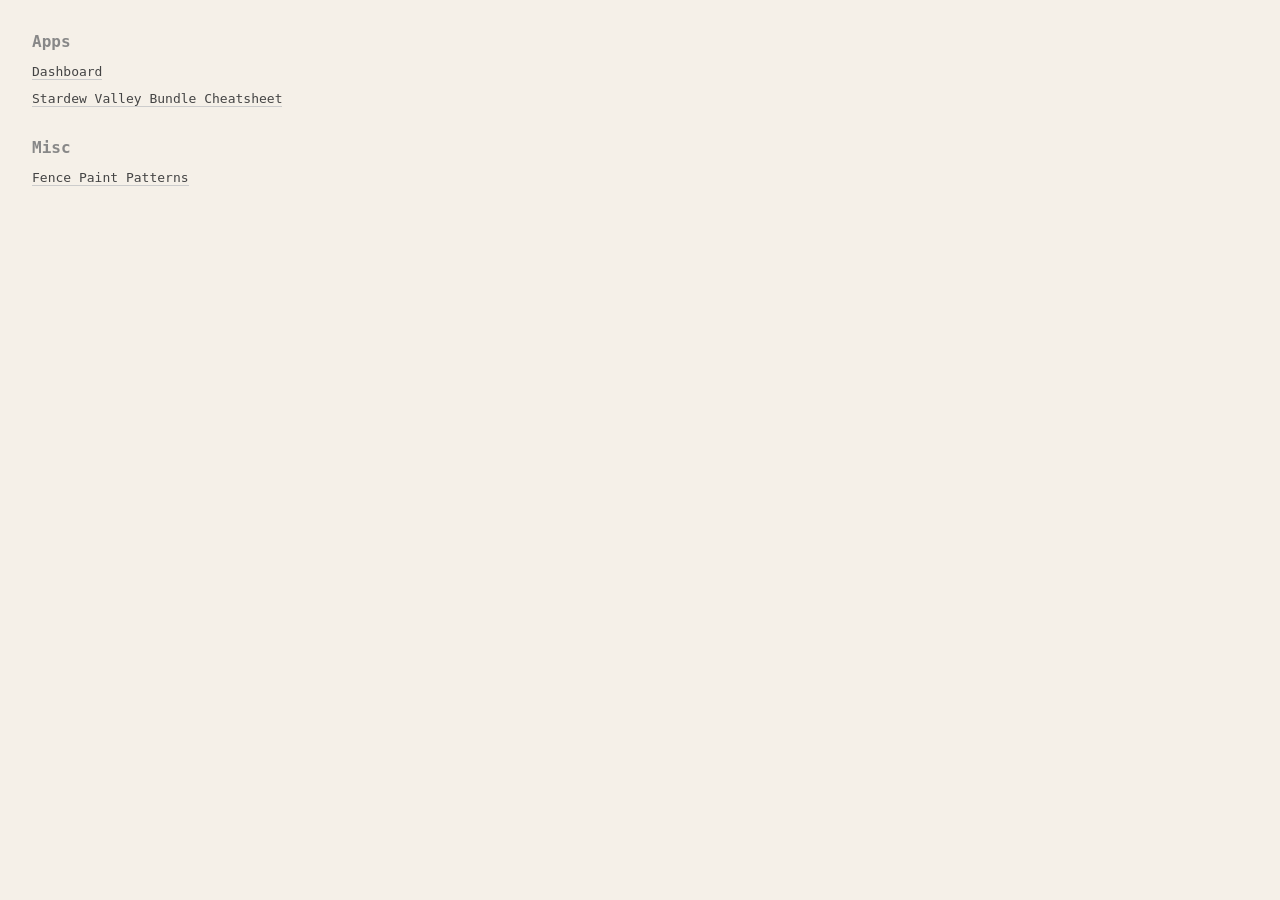
<file: index.html>
<!DOCTYPE html>
<html lang="en">
<head>
  <meta charset="UTF-8">
  <meta name="viewport" content="width=device-width, initial-scale=1">
  <title>dmitnin.github.io</title>
  <style>
    body {
      background: #f5f0e8;
      font-family: monospace;
      padding: 24px;
      color: #444;
    }
    h1 {
      margin-top: 32px;
      margin-bottom: 8px;
      font-size: 16px;
      color: #888;
    }
    h1:first-child {
      margin-top: 0;
    }
    ul {
      list-style: none;
      padding: 0;
    }
    li {
      margin-bottom: 12px;
    }
    a {
      color: #444;
      text-decoration: none;
      border-bottom: 1px solid #ccc;
    }
    a:hover {
      color: #000;
      border-bottom-color: #888;
    }
  </style>
</head>
<body>
  <h1>Apps</h1>
  <ul>
    <li><a href="dashboard/">Dashboard</a></li>
    <li><a href="stardew-valley/bundles.html">Stardew Valley Bundle Cheatsheet</a></li>
  </ul>

  <h1>Misc</h1>
  <ul>
    <li><a href="misc/fence.html">Fence Paint Patterns</a></li>
  </ul>
</body>
</html>
</file>
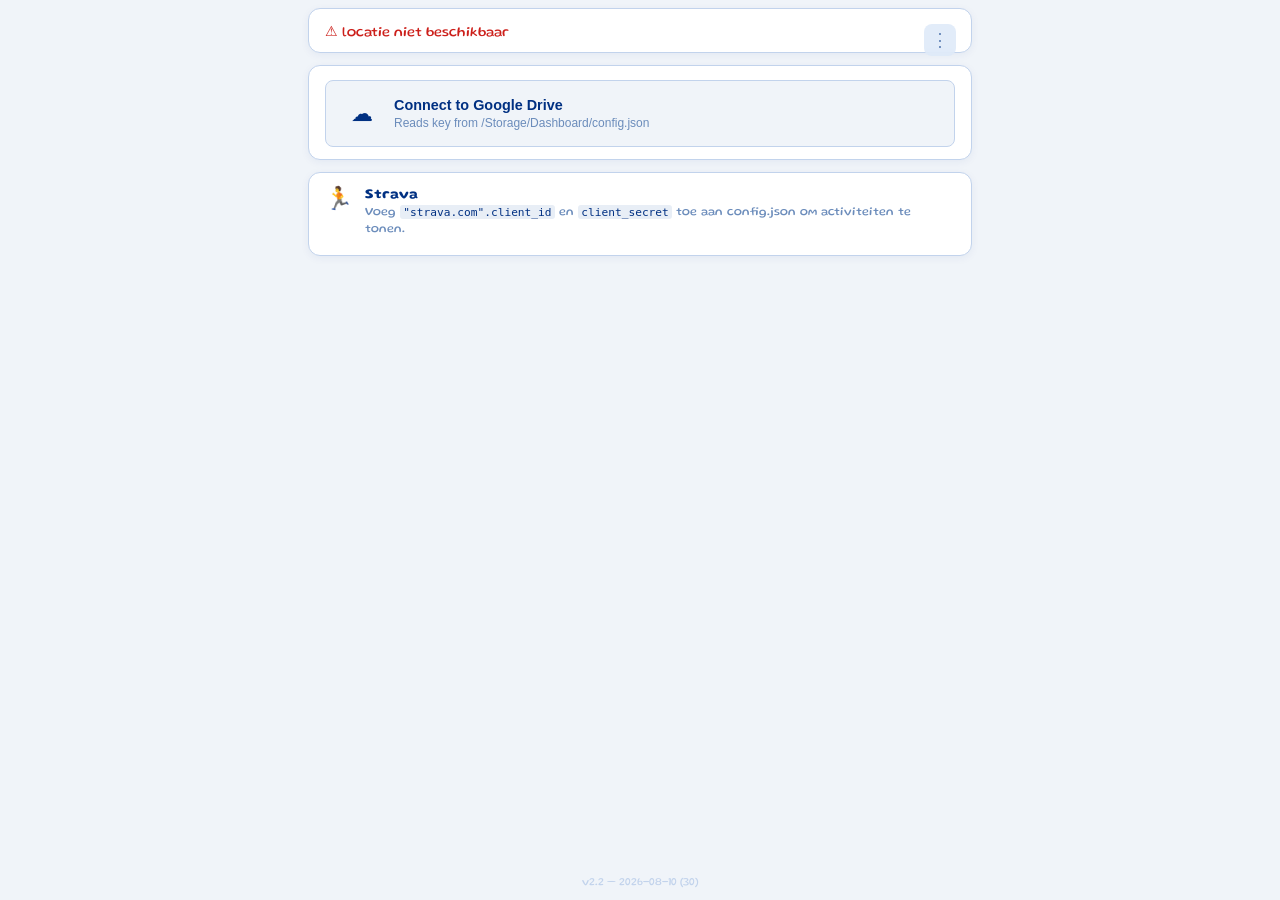
<file: dashboard/index.html>
<!DOCTYPE html>
<html lang="en">
  <head>
    <meta charset="UTF-8" />
    <meta name="viewport" content="width=device-width, initial-scale=1.0, viewport-fit=cover" />
    <link rel="icon" type="image/png" href="/dashboard/favicon.png" />
    <meta name="theme-color" content="#ffffff" />
    <title>Dashboard</title>
    <link rel="preconnect" href="https://fonts.googleapis.com" />
    <link rel="preconnect" href="https://fonts.gstatic.com" crossorigin />
    <link href="https://fonts.googleapis.com/css2?family=Gluten:wght@400;500;600;700&display=swap" rel="stylesheet" />
    <script type="module" crossorigin src="/dashboard/assets/index-CzXk2N7Y.js"></script>
    <link rel="stylesheet" crossorigin href="/dashboard/assets/index-BIBuSzXi.css">
  <link rel="manifest" href="/dashboard/manifest.webmanifest"><script id="vite-plugin-pwa:register-sw" src="/dashboard/registerSW.js"></script></head>
  <body>
    <div id="app"></div>
  </body>
</html>
</file>
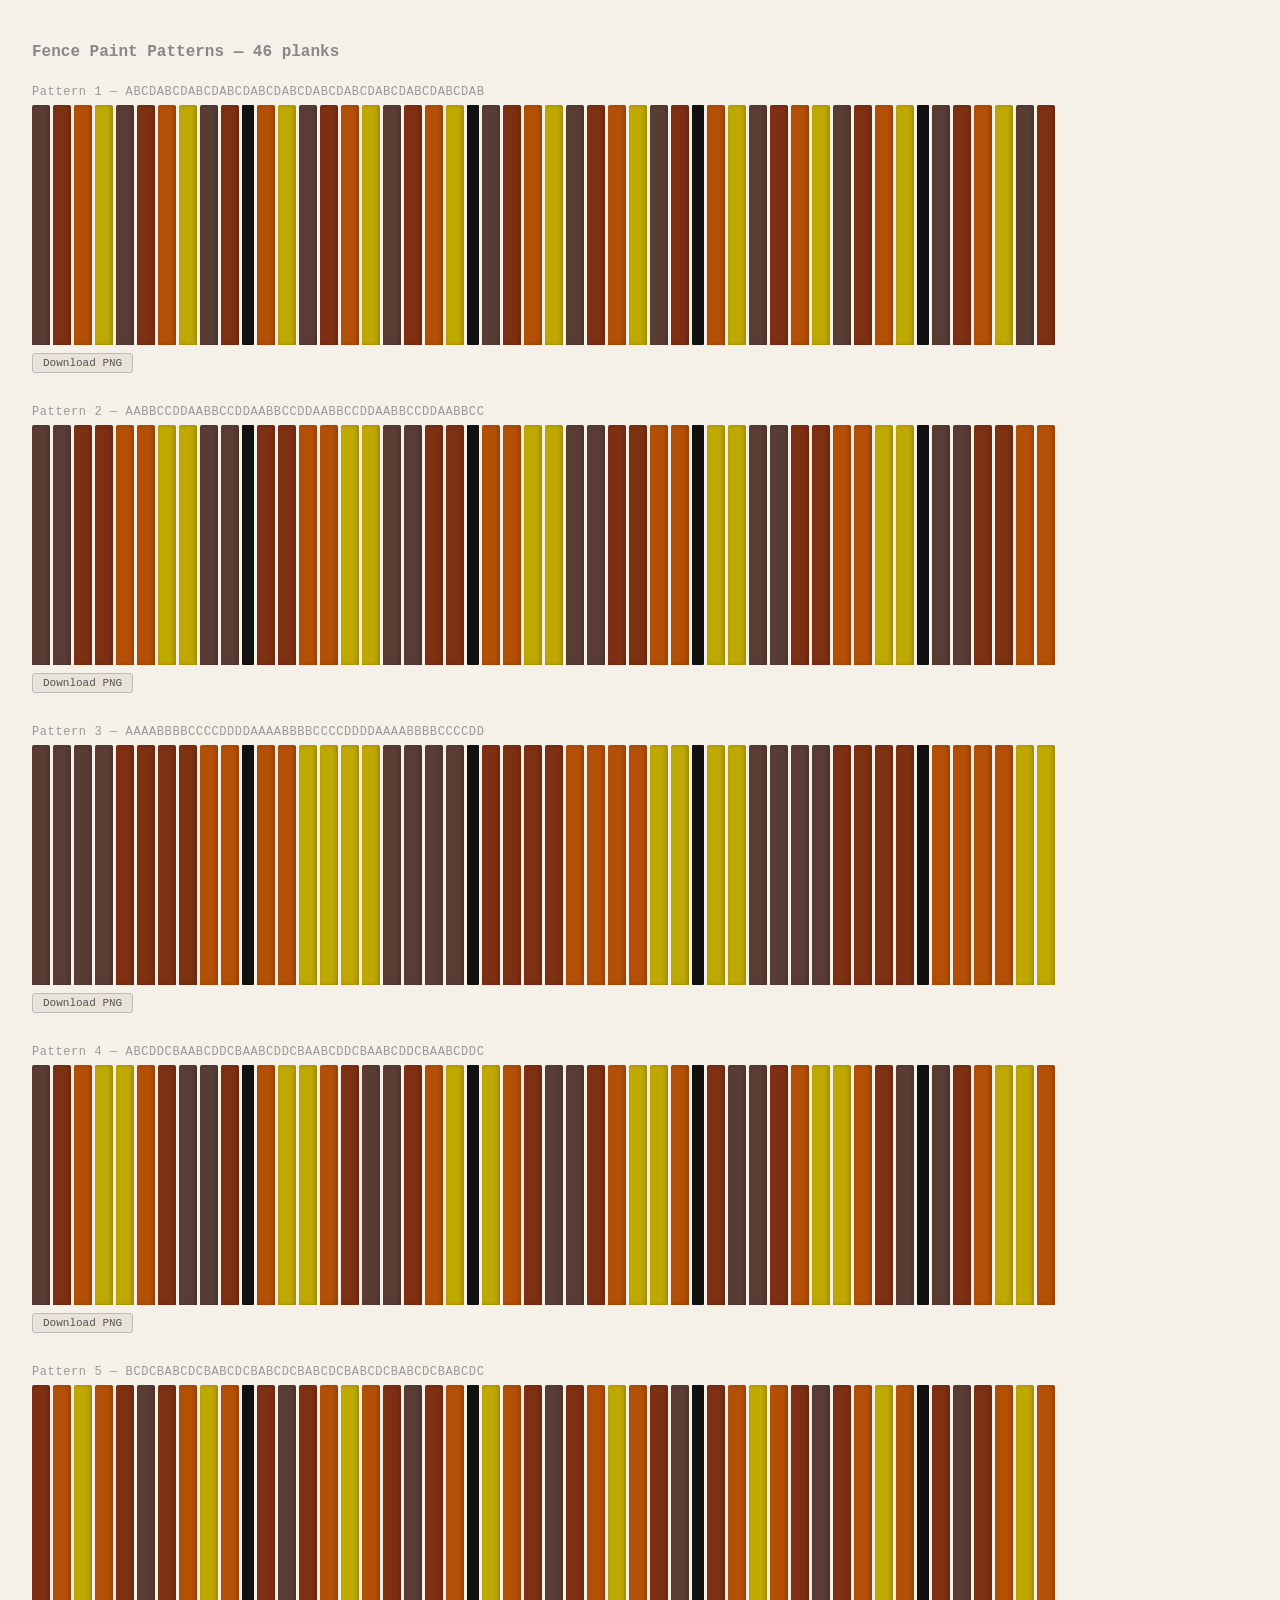
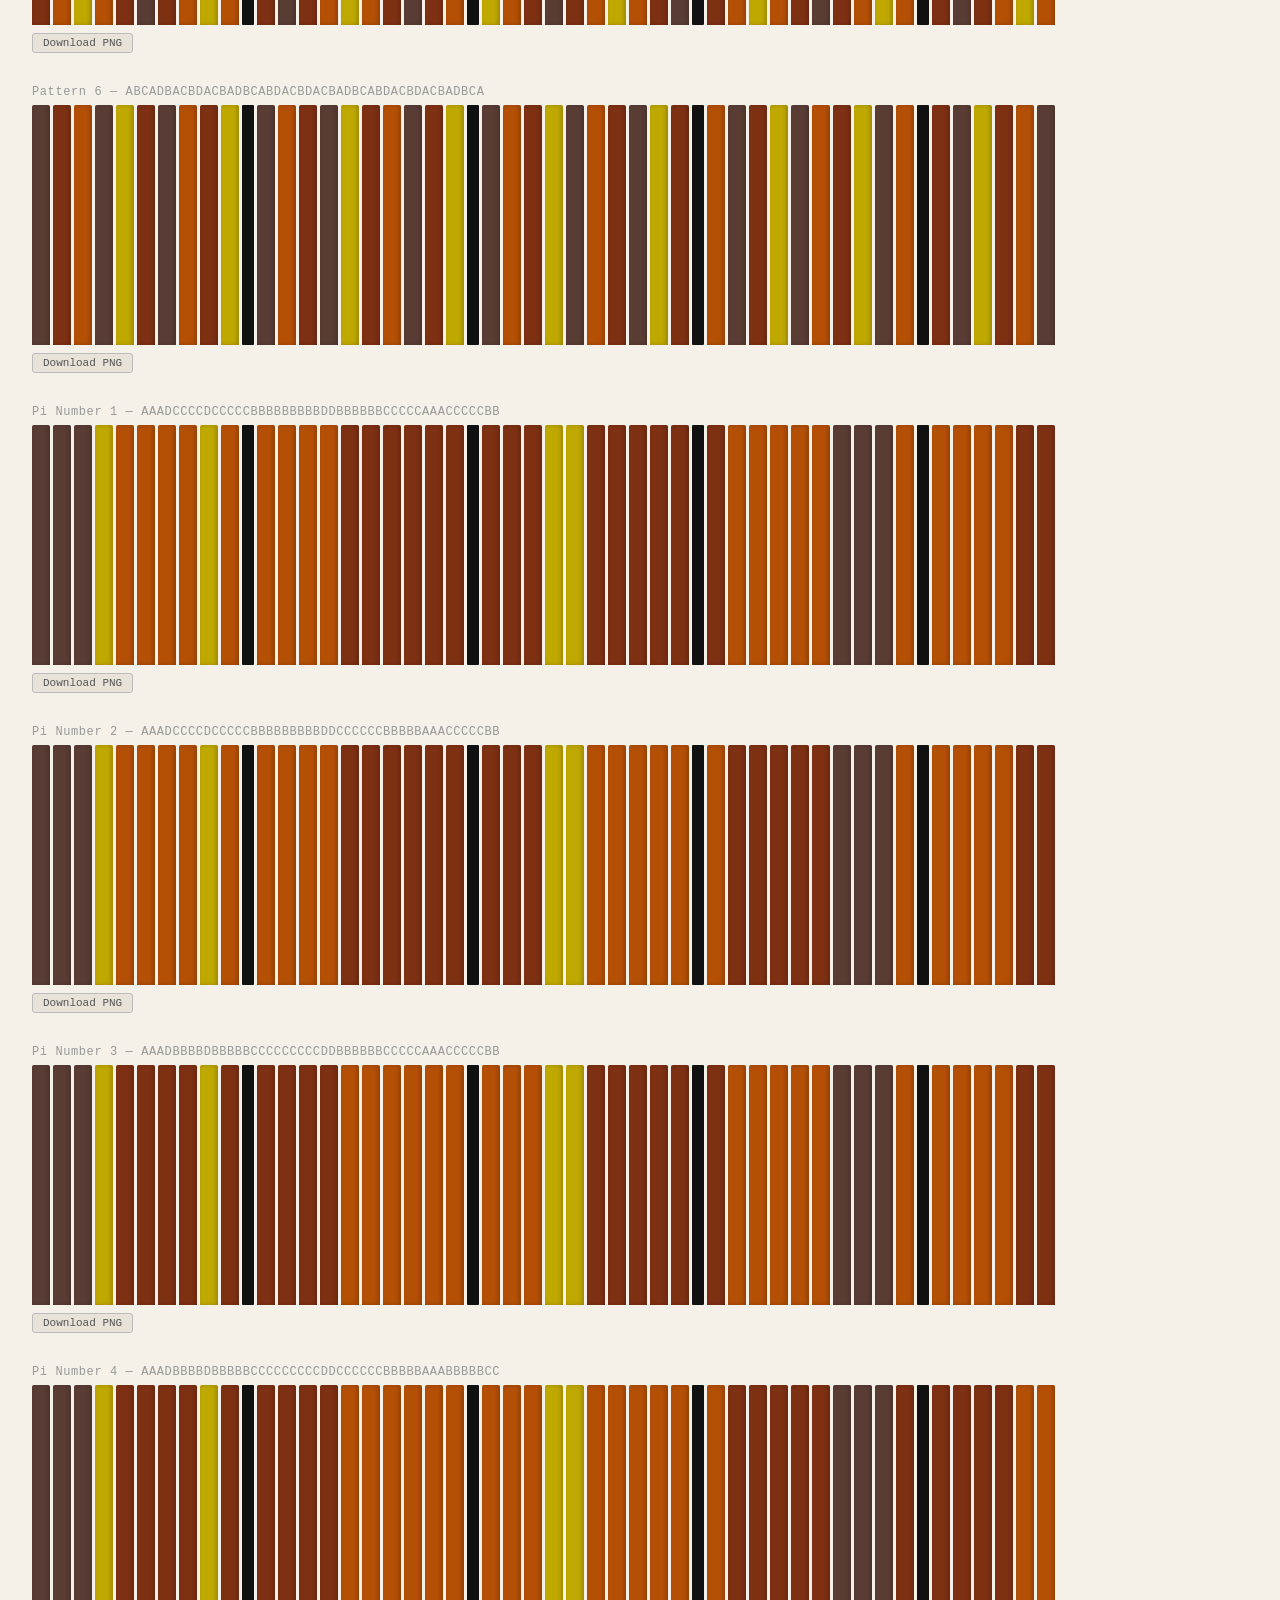
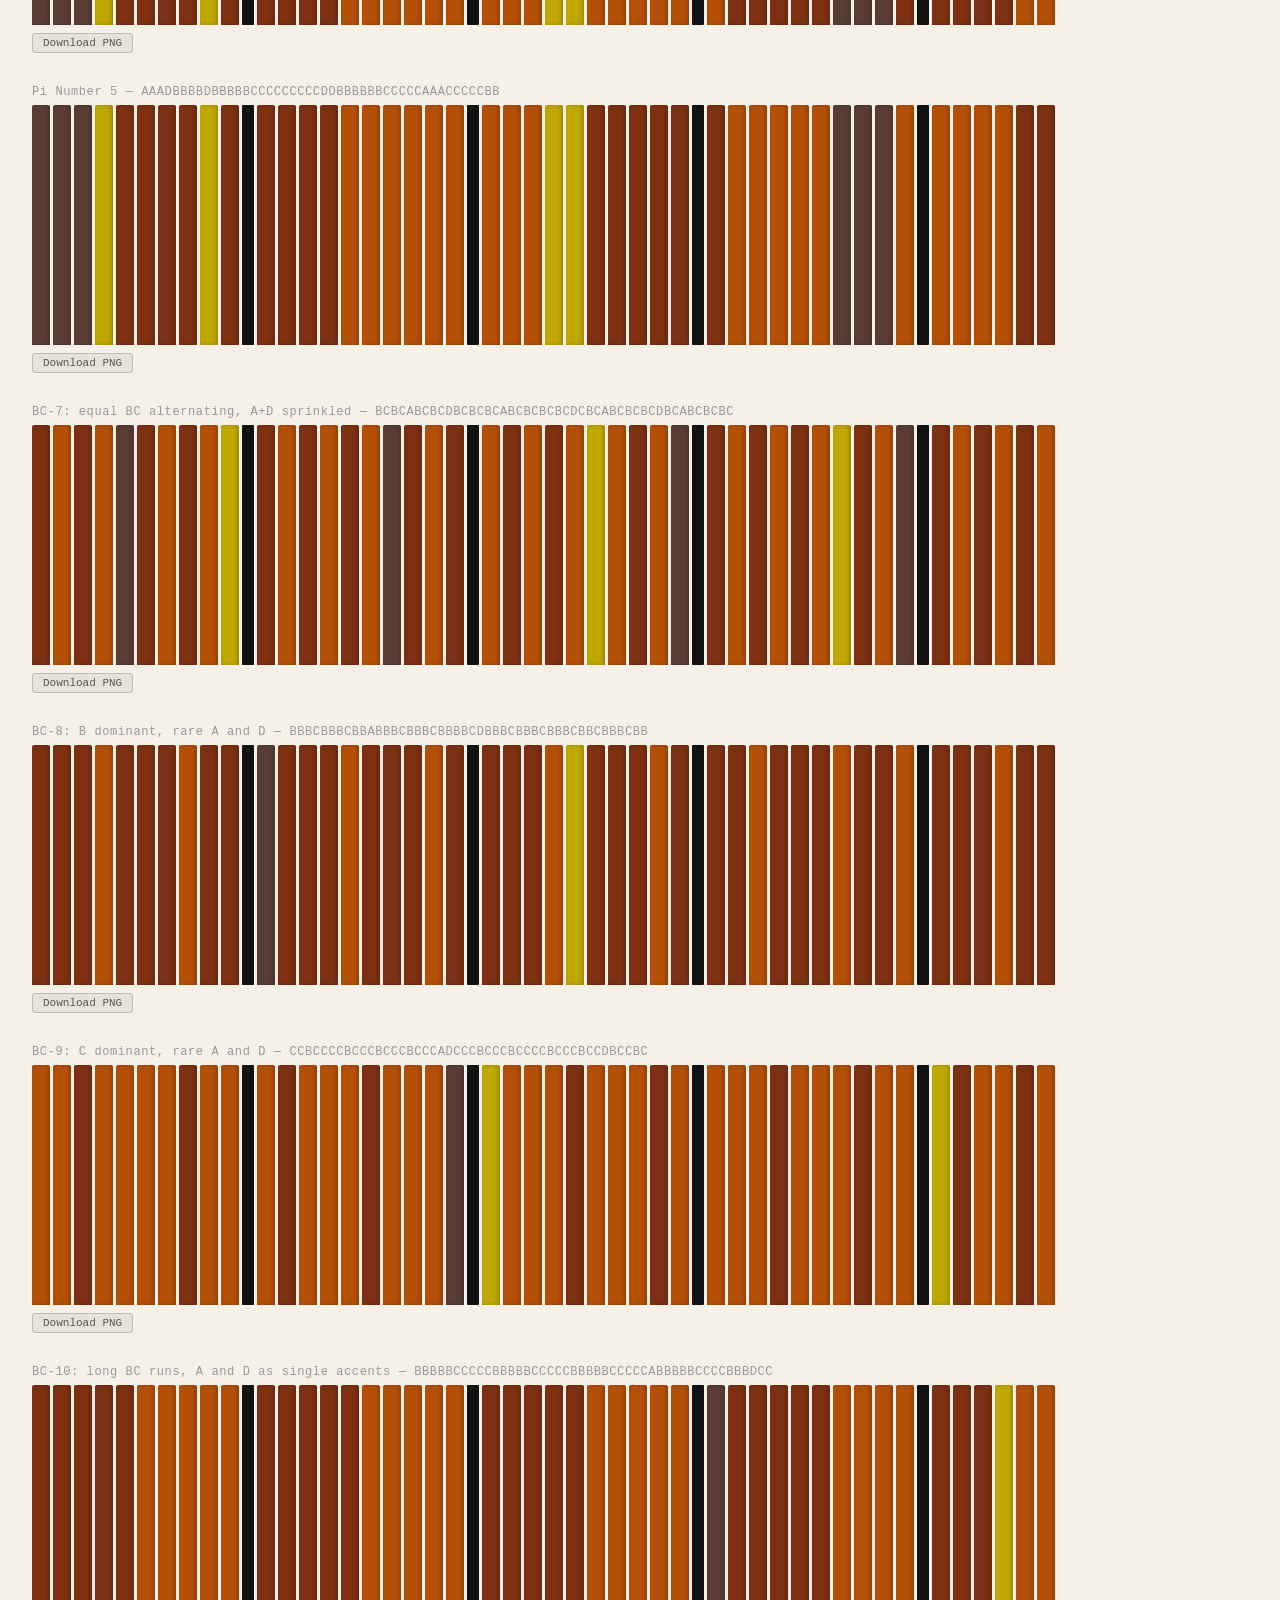
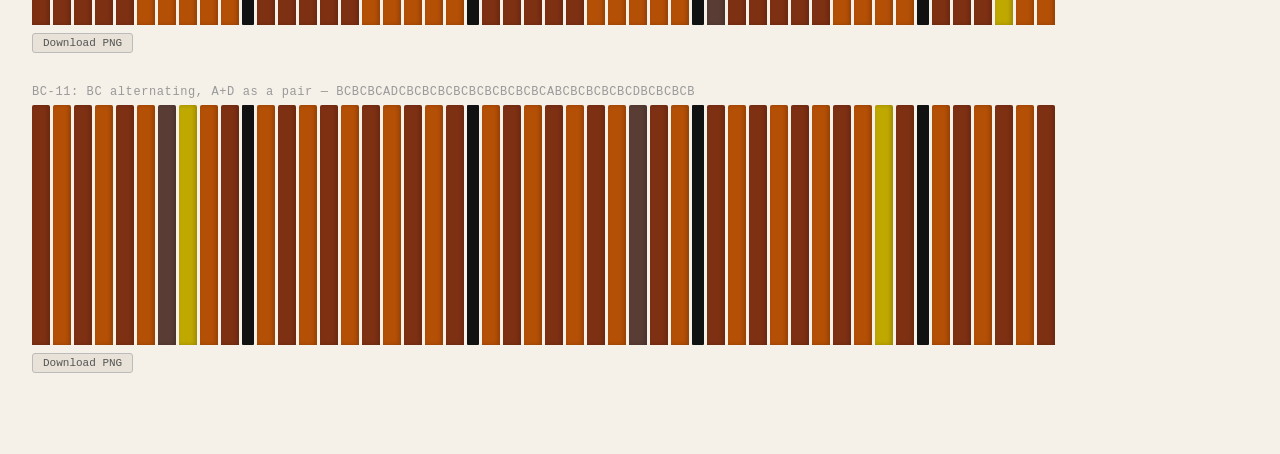
<file: fence.html>
<!DOCTYPE html>
<html lang="en">
<head>
  <meta charset="UTF-8">
  <title>Fence Paint Patterns</title>
  <style>
    body {
      background: #f5f0e8;
      font-family: monospace;
      padding: 24px;
      color: #444;
    }
    h1 {
      margin-bottom: 24px;
      font-size: 16px;
      color: #888;
    }
    .pattern-block {
      margin-bottom: 32px;
    }
    .pattern-label {
      font-size: 12px;
      color: #999;
      margin-bottom: 6px;
      letter-spacing: 0.05em;
    }
    .fence {
      display: flex;
      gap: 3px;
      align-items: stretch;
    }
    .plank {
      width: 18px;
      height: 240px;
      border-radius: 2px 2px 0 0;
      box-shadow: inset -2px 0 4px rgba(0,0,0,0.2);
      flex-shrink: 0;
    }
    .separator {
      width: 12px;
      height: 240px;
      background: #111;
      border-radius: 1px;
      flex-shrink: 0;
    }
    .download-btn {
      margin-top: 8px;
      padding: 3px 10px;
      font-family: monospace;
      font-size: 11px;
      background: #e8e2d8;
      border: 1px solid #bbb;
      border-radius: 3px;
      cursor: pointer;
      color: #555;
    }
    .download-btn:hover {
      background: #d8d0c4;
    }
  </style>
</head>
<body>

<h1>Fence Paint Patterns — 46 planks</h1>

<div id="patterns"></div>

<script>
  const COLORS = { A: '#593d35', B: '#7e3013', C: '#b44f06', D: '#bfa800' };

  const patterns = [
    { label: 'Pattern 1', str: 'ABCDABCDABCDABCDABCDABCDABCDABCDABCDABCDABCDAB' },
    { label: 'Pattern 2', str: 'AABBCCDDAABBCCDDAABBCCDDAABBCCDDAABBCCDDAABBCC' },
    { label: 'Pattern 3', str: 'AAAABBBBCCCCDDDDAAAABBBBCCCCDDDDAAAABBBBCCCCDD' },
    { label: 'Pattern 4', str: 'ABCDDCBAABCDDCBAABCDDCBAABCDDCBAABCDDCBAABCDDC' },
    { label: 'Pattern 5', str: 'BCDCBABCDCBABCDCBABCDCBABCDCBABCDCBABCDCBABCDC' },
    { label: 'Pattern 6', str: 'ABCADBACBDACBADBCABDACBDACBADBCABDACBDACBADBCA' },

    //                            3  14   15    9        2 6     5    3  5    9
    { label: 'Pi Number 1', str: 'AAADCCCCDCCCCCBBBBBBBBBDDBBBBBBCCCCCAAACCCCCBB' },
    { label: 'Pi Number 2', str: 'AAADCCCCDCCCCCBBBBBBBBBDDCCCCCCBBBBBAAACCCCCBB' },
    { label: 'Pi Number 3', str: 'AAADBBBBDBBBBBCCCCCCCCCDDBBBBBBCCCCCAAACCCCCBB' },
    { label: 'Pi Number 4', str: 'AAADBBBBDBBBBBCCCCCCCCCDDCCCCCCBBBBBAAABBBBBCC' },
    { label: 'Pi Number 5', str: 'AAADBBBBDBBBBBCCCCCCCCCDDBBBBBBCCCCCAAACCCCCBB' },

    // B and C prevailing, pinch of A and D
    { label: 'BC-7: equal BC alternating, A+D sprinkled',    str: 'BCBCABCBCDBCBCBCABCBCBCBCDCBCABCBCBCDBCABCBCBC' },
    { label: 'BC-8: B dominant, rare A and D',               str: 'BBBCBBBCBBABBBCBBBCBBBBCDBBBCBBBCBBBCBBCBBBCBB' },
    { label: 'BC-9: C dominant, rare A and D',               str: 'CCBCCCCBCCCBCCCBCCCADCCCBCCCBCCCCBCCCBCCDBCCBC' },
    { label: 'BC-10: long BC runs, A and D as single accents', str: 'BBBBBCCCCCBBBBBCCCCCBBBBBCCCCCABBBBBCCCCBBBDCC' },
    { label: 'BC-11: BC alternating, A+D as a pair',         str: 'BCBCBCADCBCBCBCBCBCBCBCBCBCABCBCBCBCBCDBCBCBCB' },
  ];

  function renderPattern({ label, str }) {
    const block = document.createElement('div');
    block.className = 'pattern-block';

    const lbl = document.createElement('div');
    lbl.className = 'pattern-label';
    lbl.textContent = `${label}  —  ${str}`;
    block.appendChild(lbl);

    const fence = document.createElement('div');
    fence.className = 'fence';

    const SECTIONS = [10, 10, 10, 10, 6];
    let plankIndex = 0;
    SECTIONS.forEach((size, si) => {
      if (si > 0) {
        const sep = document.createElement('div');
        sep.className = 'separator';
        fence.appendChild(sep);
      }
      for (let j = 0; j < size; j++, plankIndex++) {
        const ch = (str[plankIndex] || 'A').toUpperCase();
        const plank = document.createElement('div');
        plank.className = 'plank';
        plank.style.background = COLORS[ch] || '#555';
        plank.title = `${plankIndex + 1}: ${ch}`;
        fence.appendChild(plank);
      }
    });

    block.appendChild(fence);

    const btn = document.createElement('button');
    btn.className = 'download-btn';
    btn.textContent = 'Download PNG';
    btn.addEventListener('click', () => downloadPattern(label, str));
    block.appendChild(btn);

    return block;
  }

  const PLANK_W = 18, PLANK_H = 240, GAP = 3, SEP_W = 12;
  const SECTIONS = [10, 10, 10, 10, 6];

  function downloadPattern(label, str) {
    const totalW = SECTIONS.reduce((sum, s) => sum + s * PLANK_W + (s - 1) * GAP, 0)
                 + (SECTIONS.length - 1) * (GAP + SEP_W + GAP);

    const canvas = document.createElement('canvas');
    canvas.width = totalW;
    canvas.height = PLANK_H;
    const ctx = canvas.getContext('2d');

    let x = 0, pi = 0;
    SECTIONS.forEach((size, si) => {
      if (si > 0) {
        x += GAP;
        ctx.fillStyle = '#111';
        ctx.fillRect(x, 0, SEP_W, PLANK_H);
        x += SEP_W + GAP;
      }
      for (let j = 0; j < size; j++, pi++) {
        if (j > 0) x += GAP;
        const ch = (str[pi] || 'A').toUpperCase();
        ctx.fillStyle = COLORS[ch] || '#555';
        ctx.fillRect(x, 0, PLANK_W, PLANK_H);
        x += PLANK_W;
      }
    });

    const a = document.createElement('a');
    a.download = `${label.replace(/[^a-z0-9]/gi, '_')}.png`;
    a.href = canvas.toDataURL('image/png');
    a.click();
  }

  const container = document.getElementById('patterns');
  patterns.forEach(p => container.appendChild(renderPattern(p)));
</script>

</body>
</html>
</file>
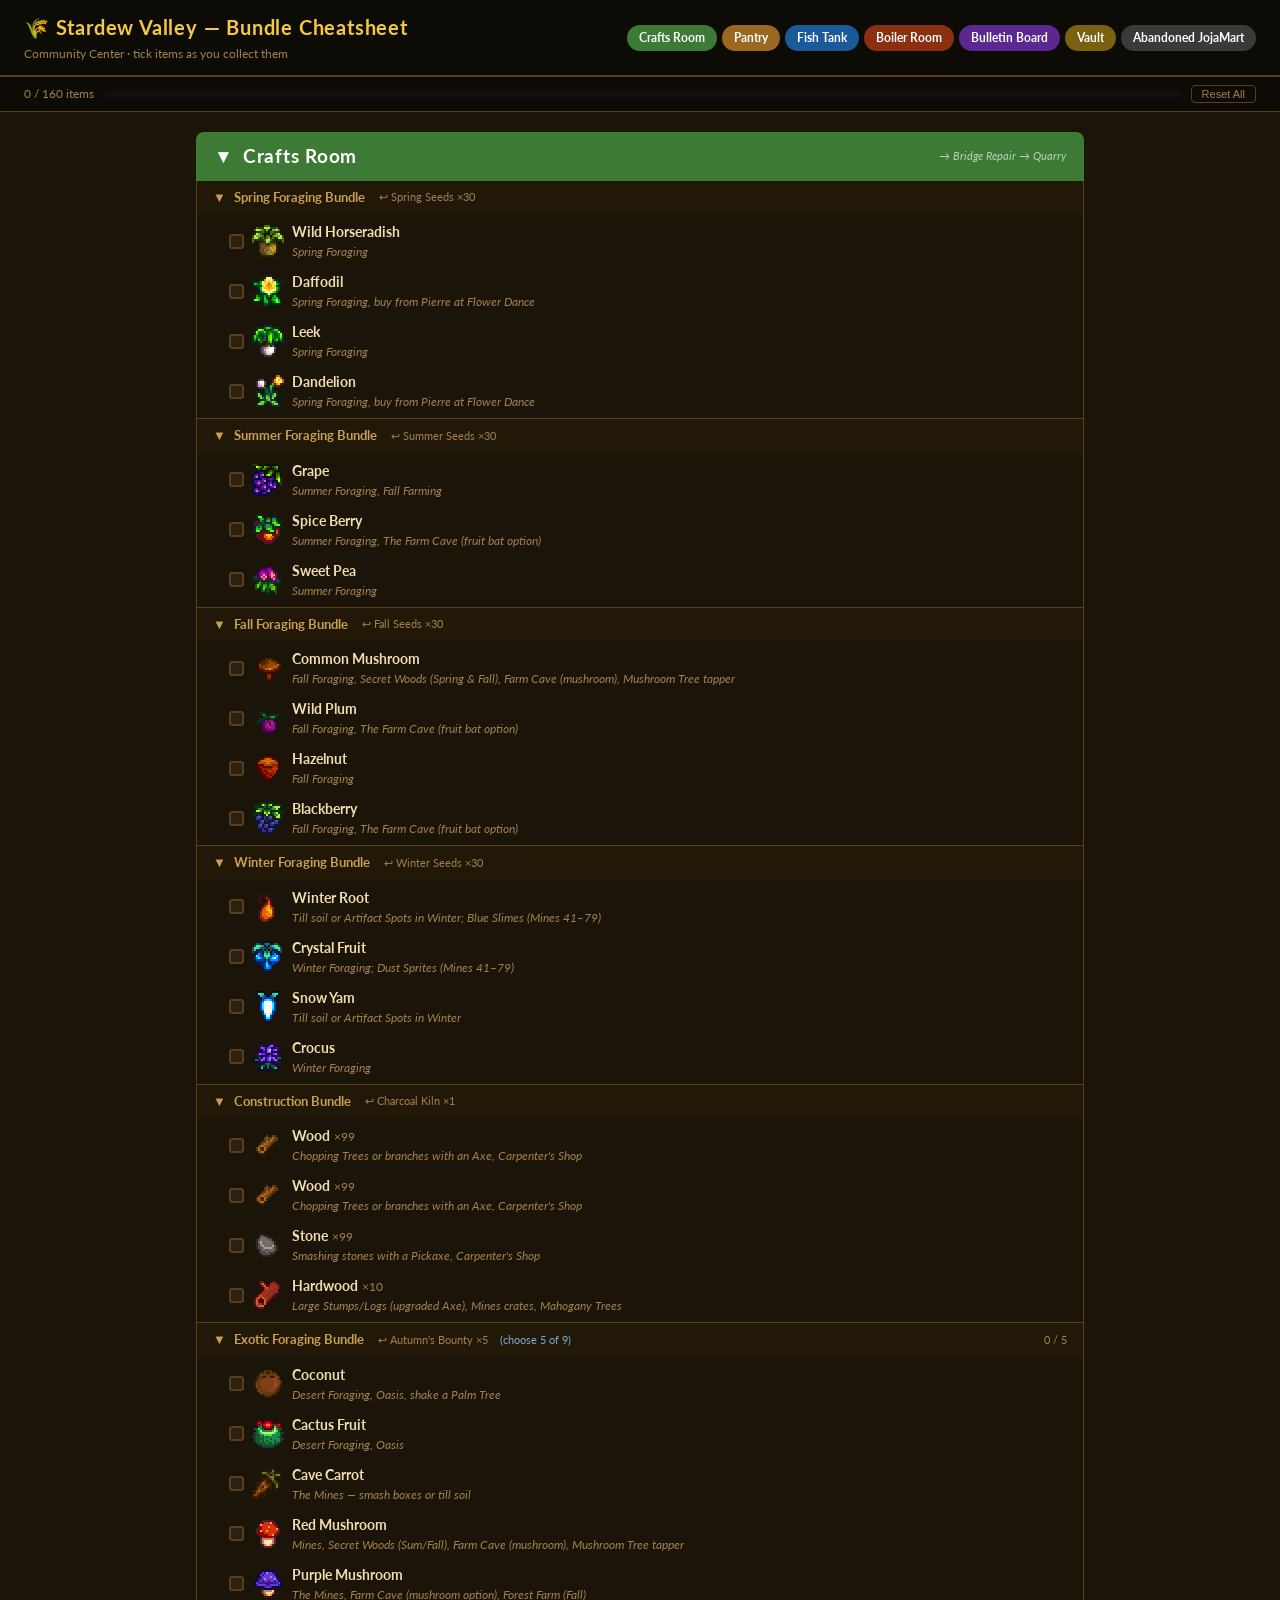
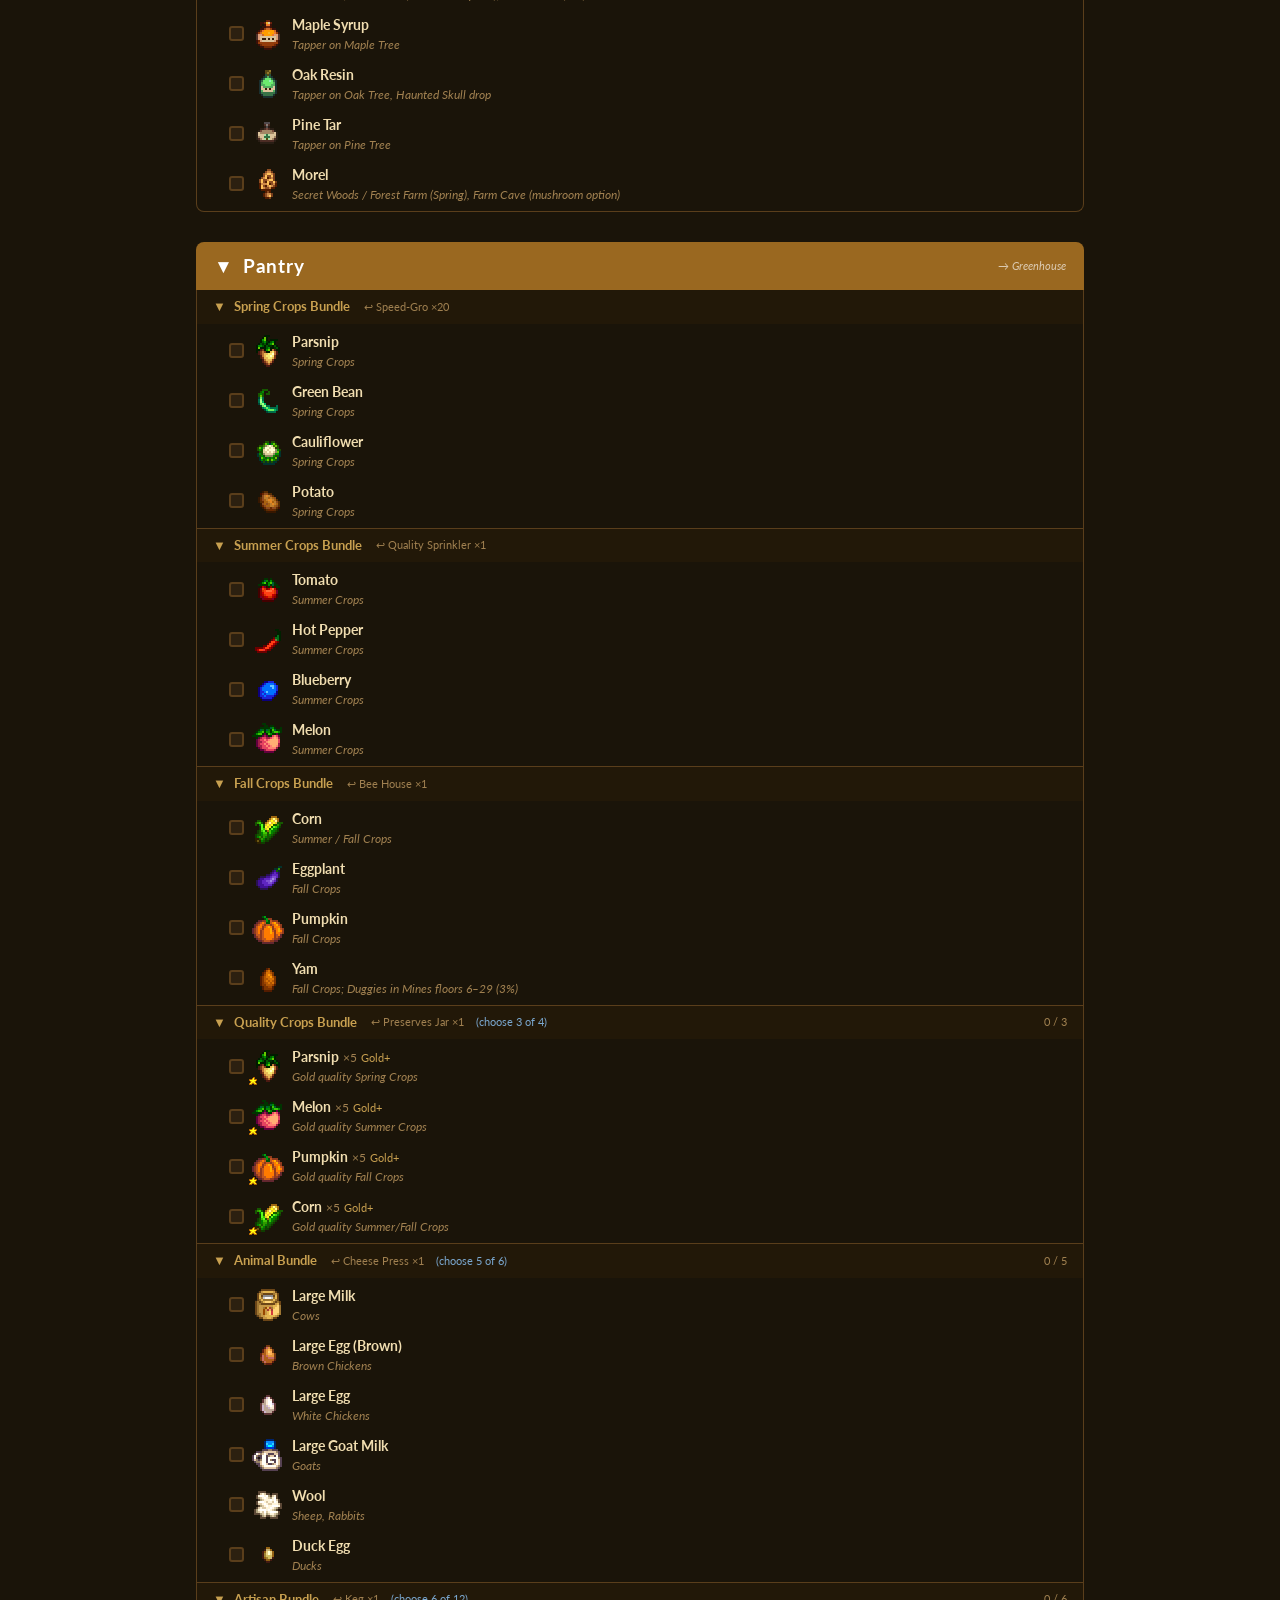
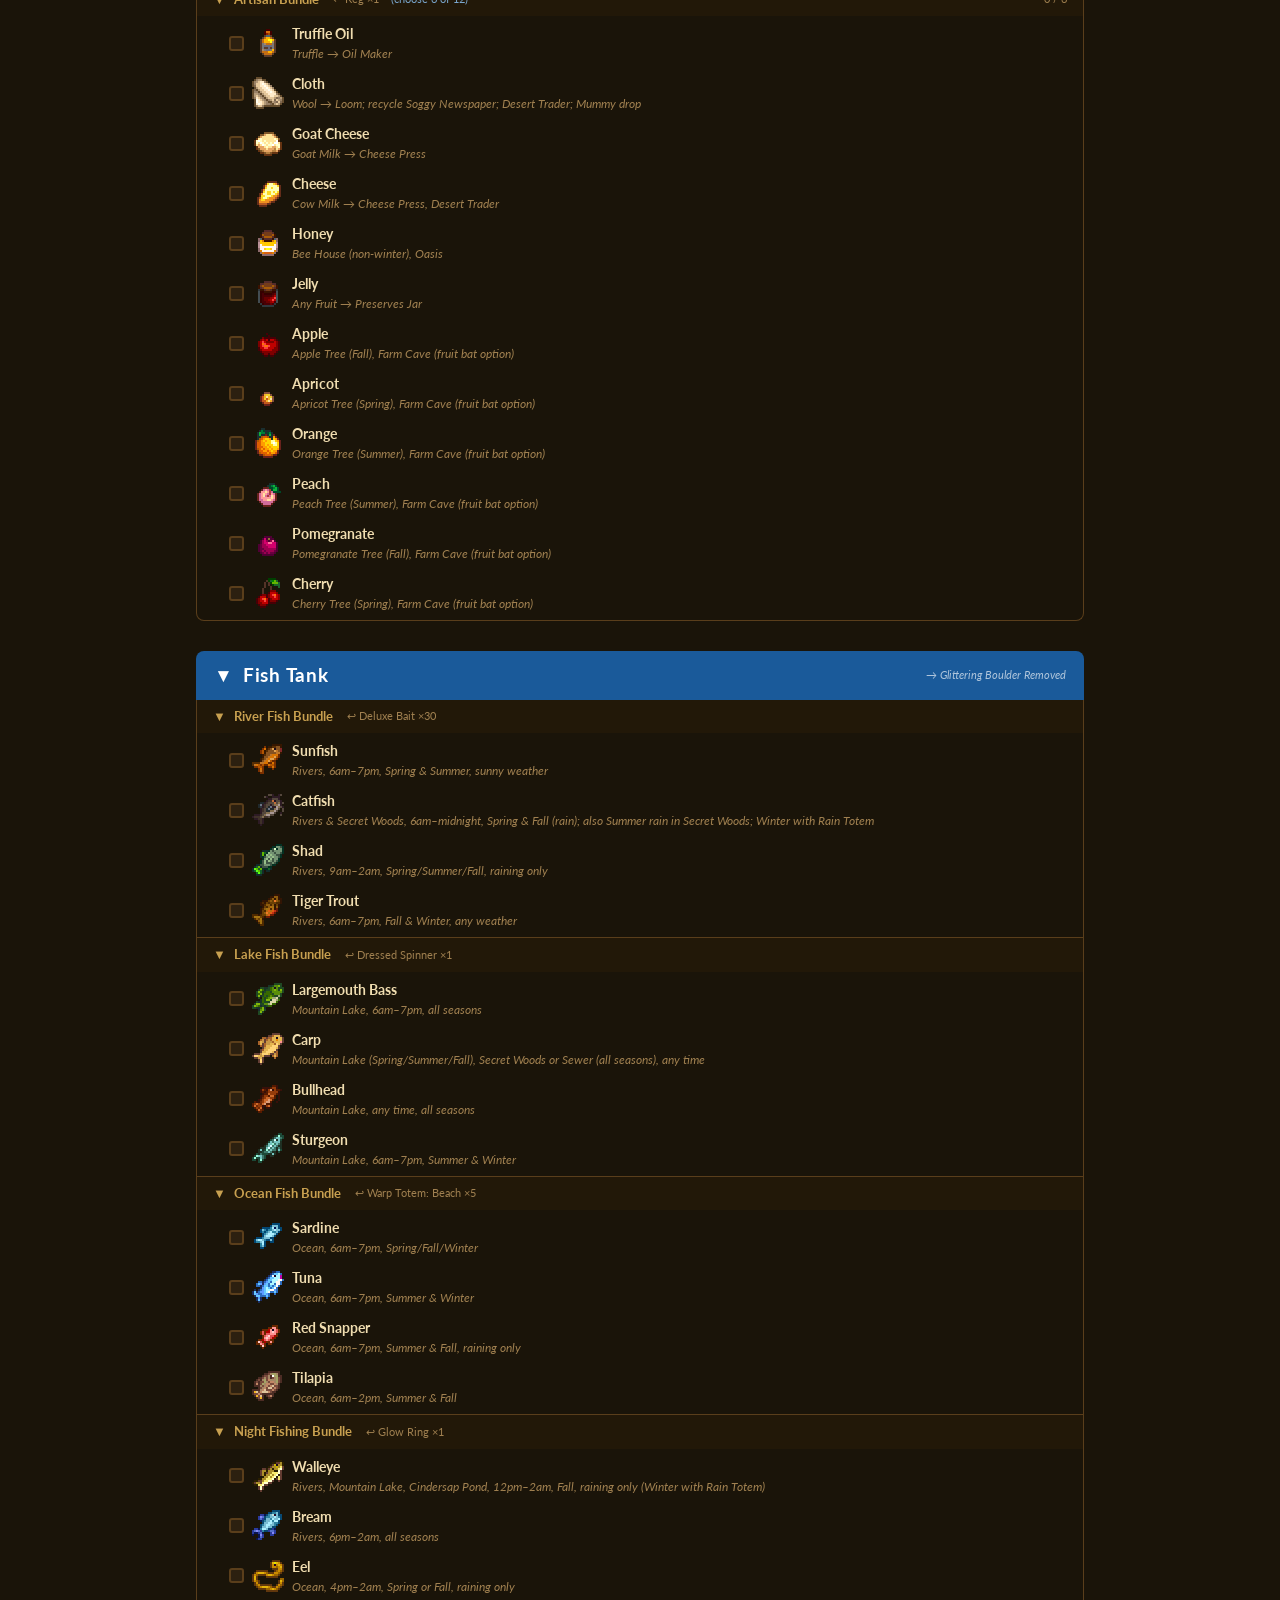
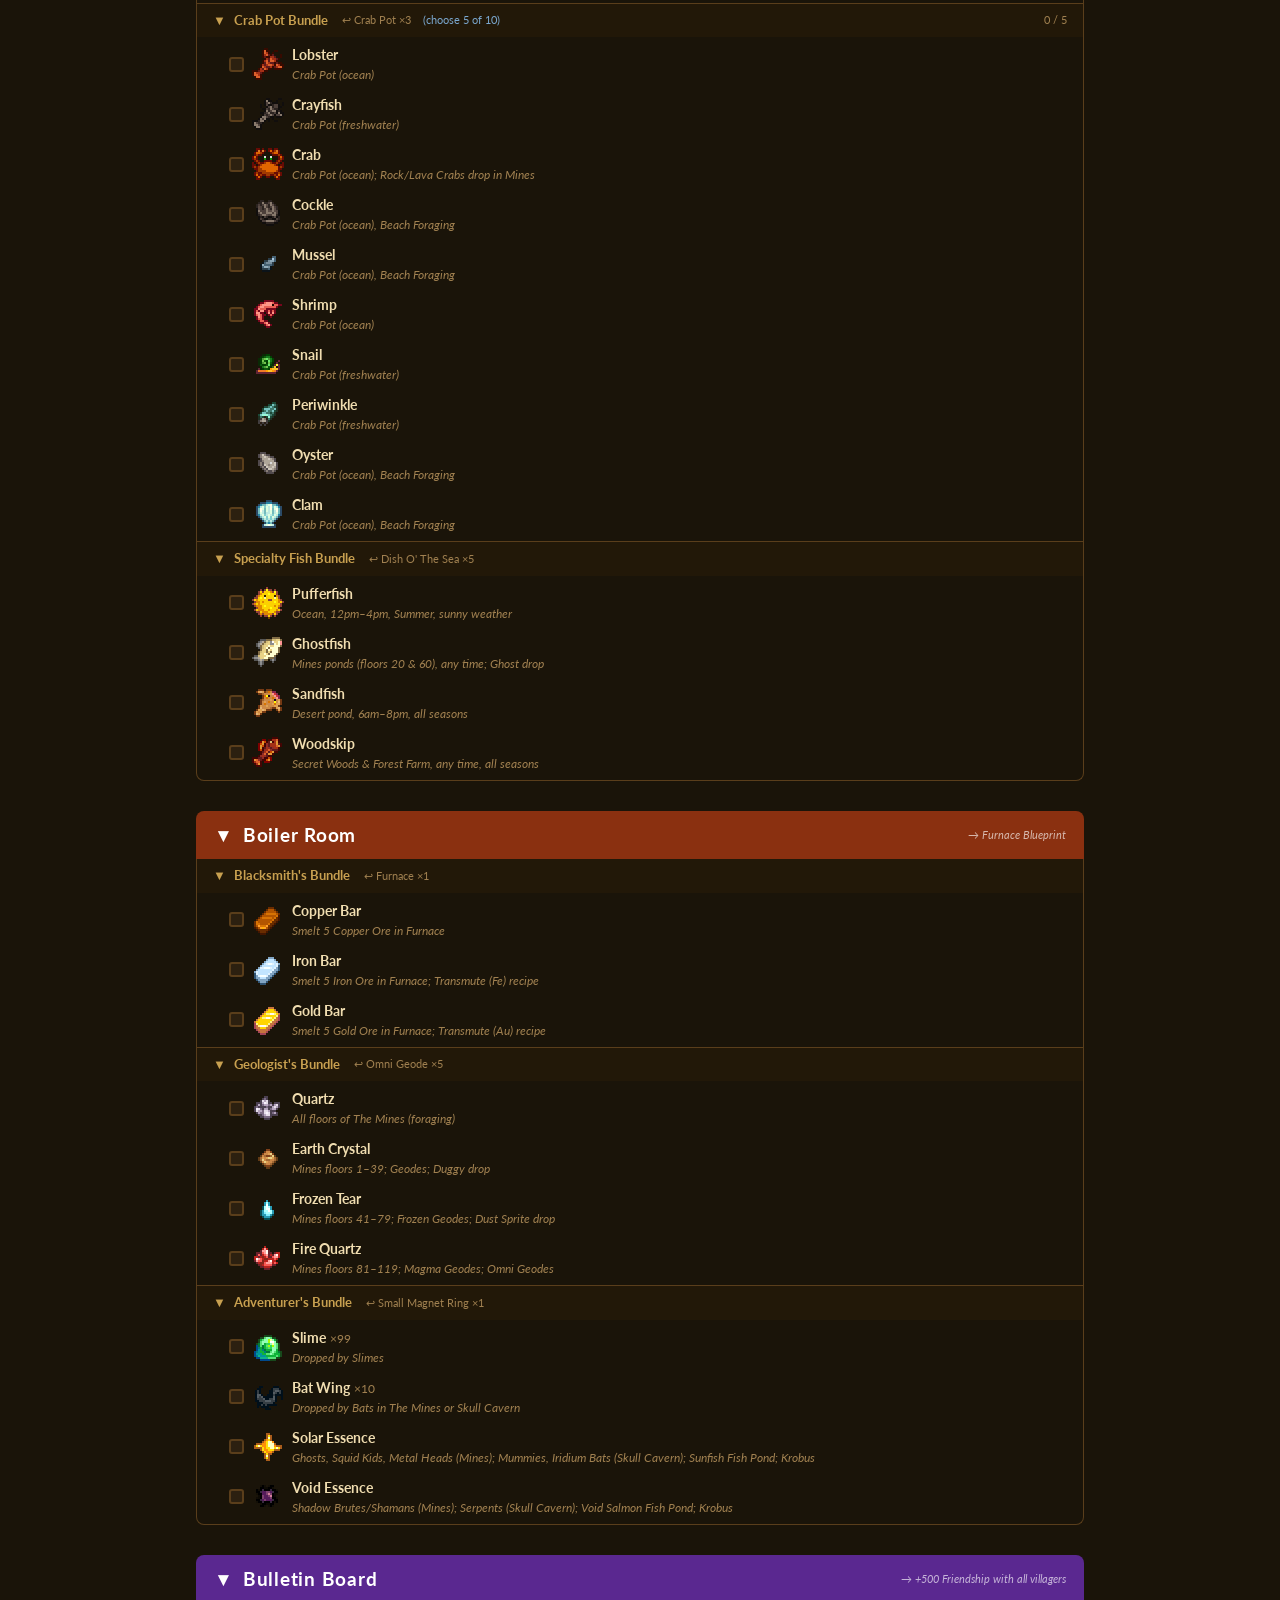
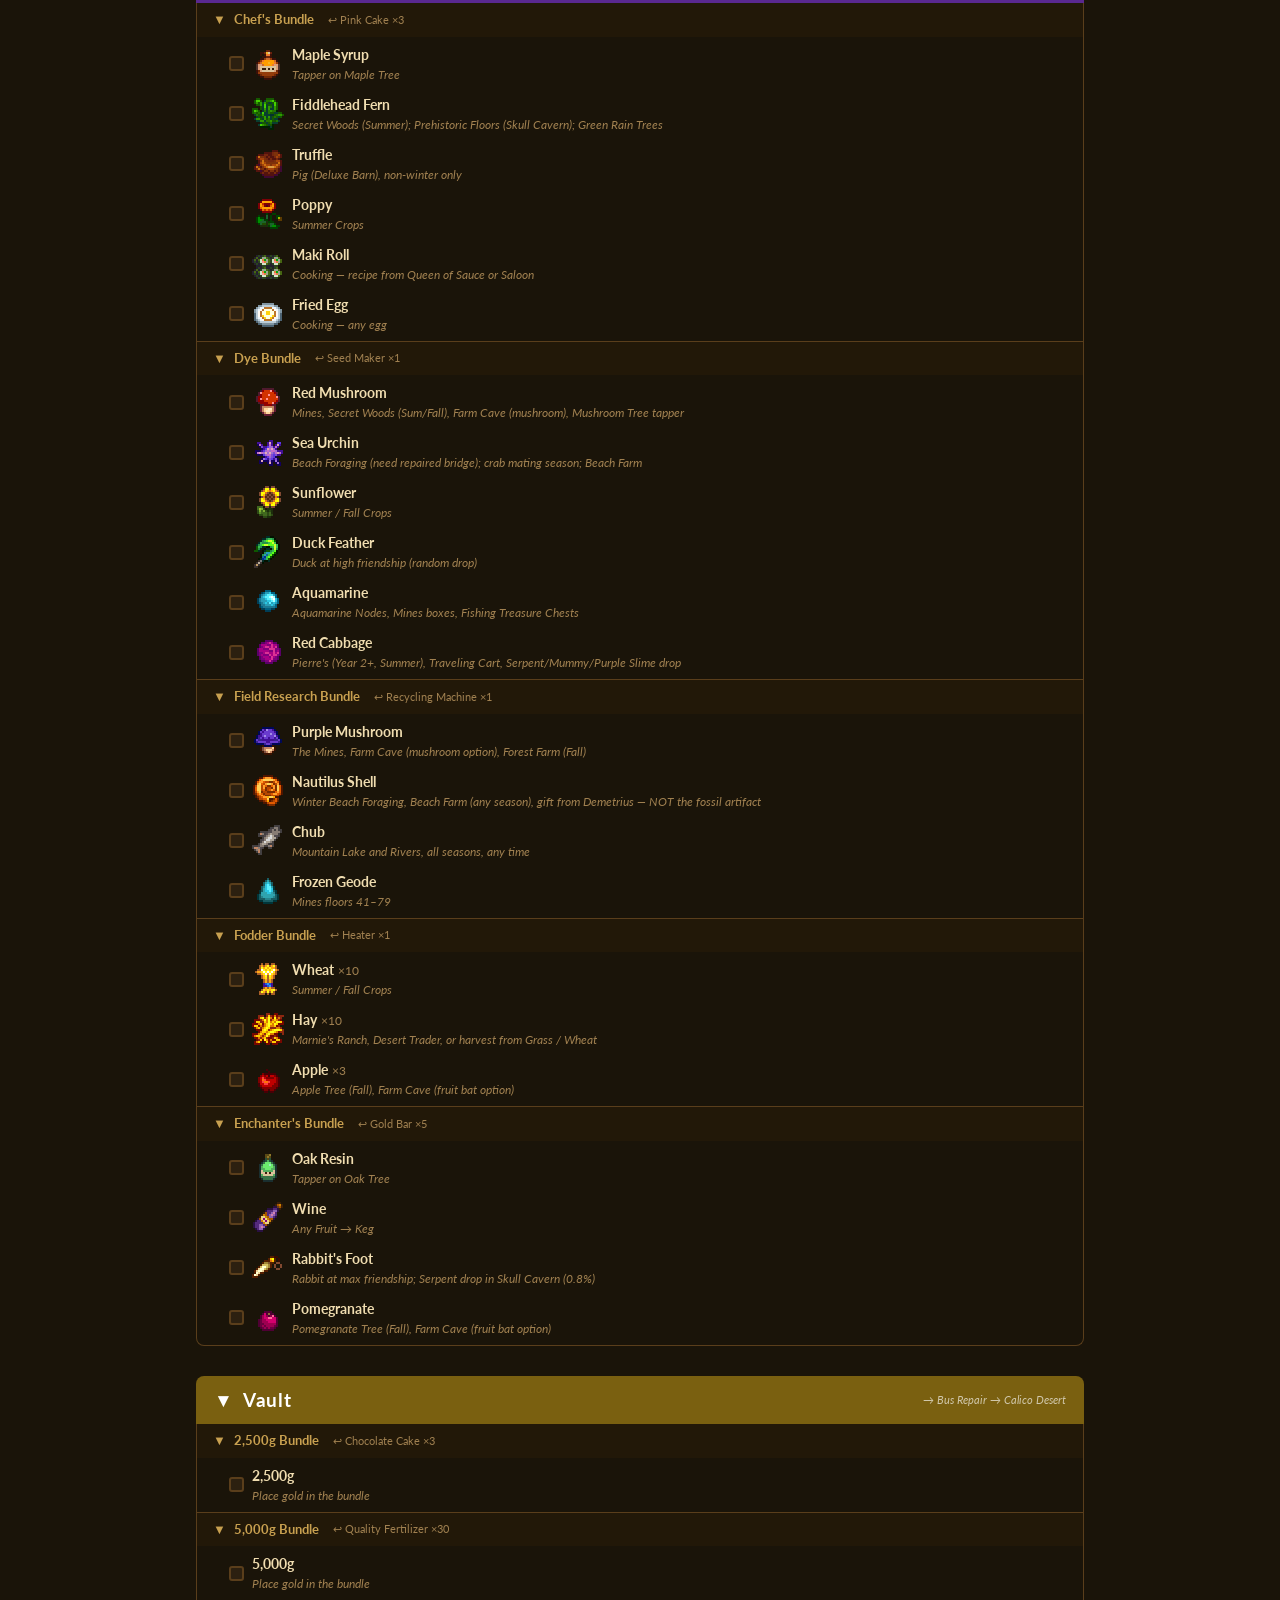
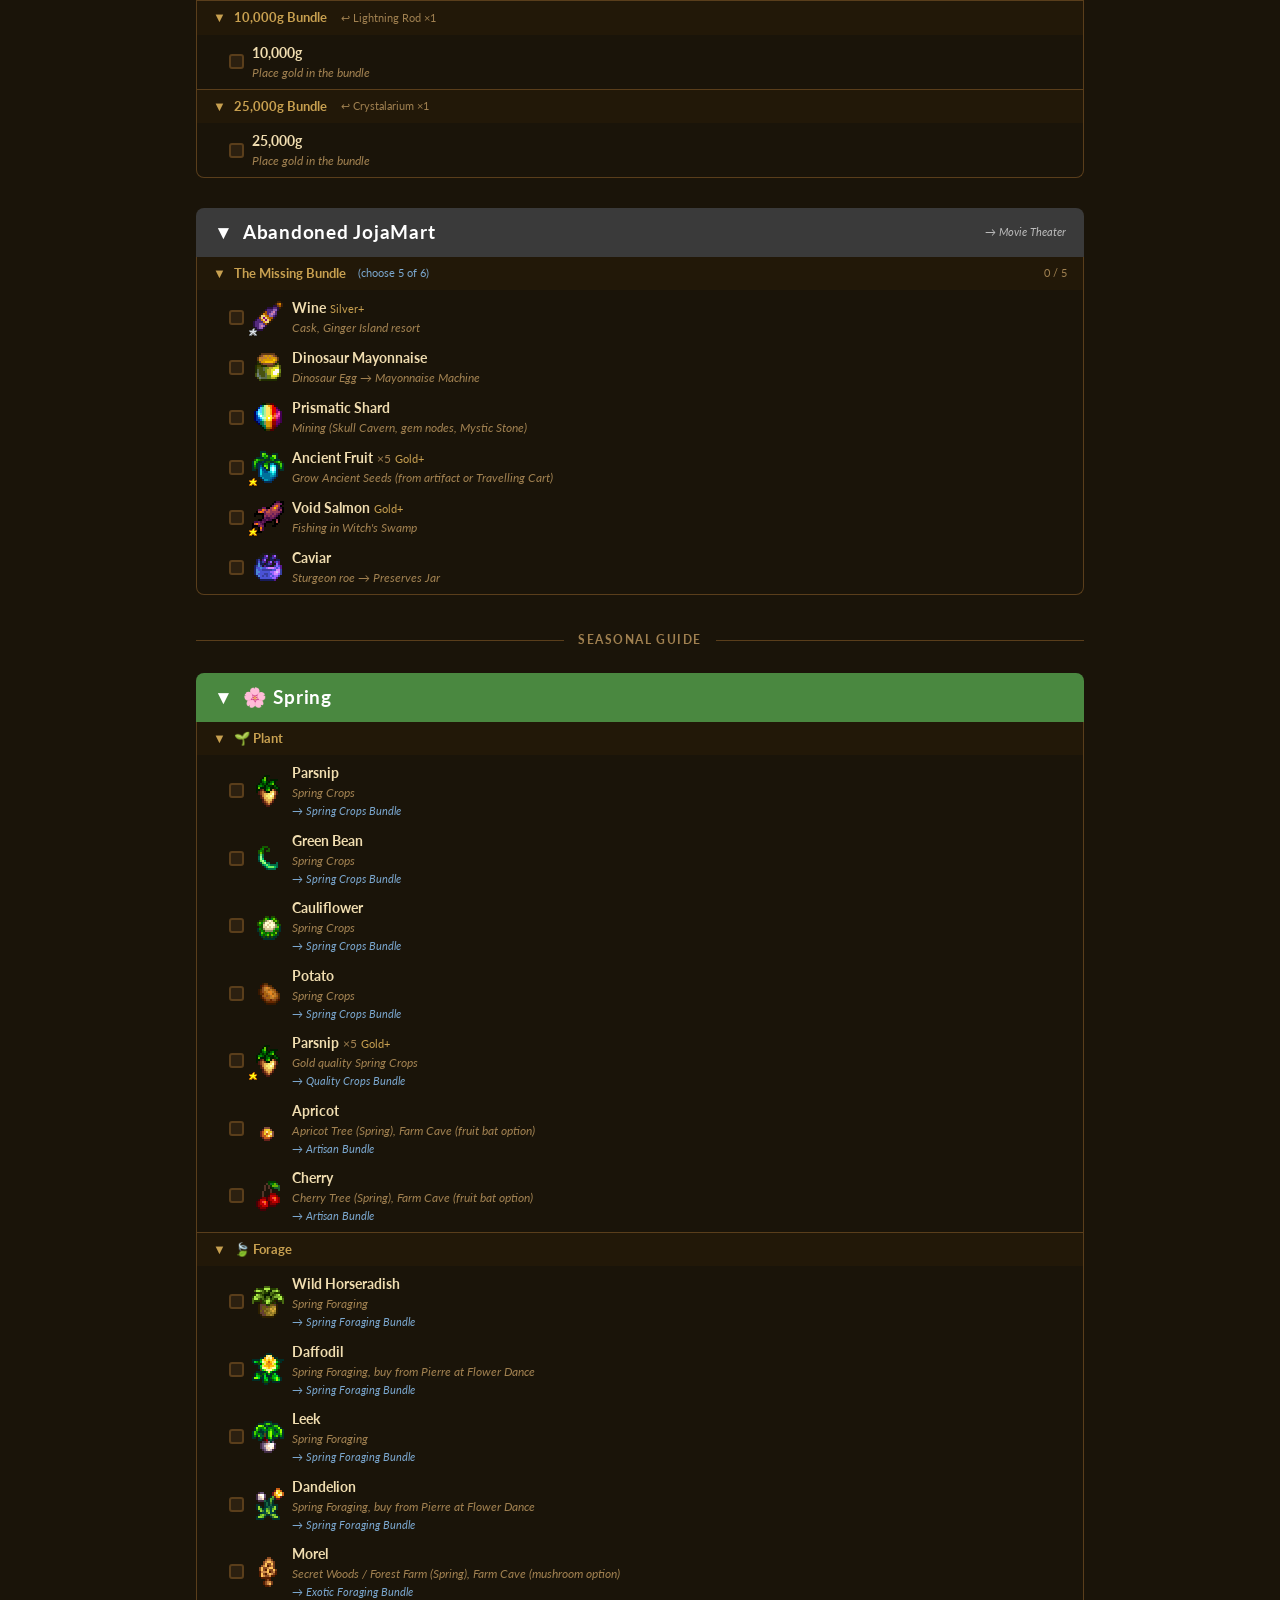
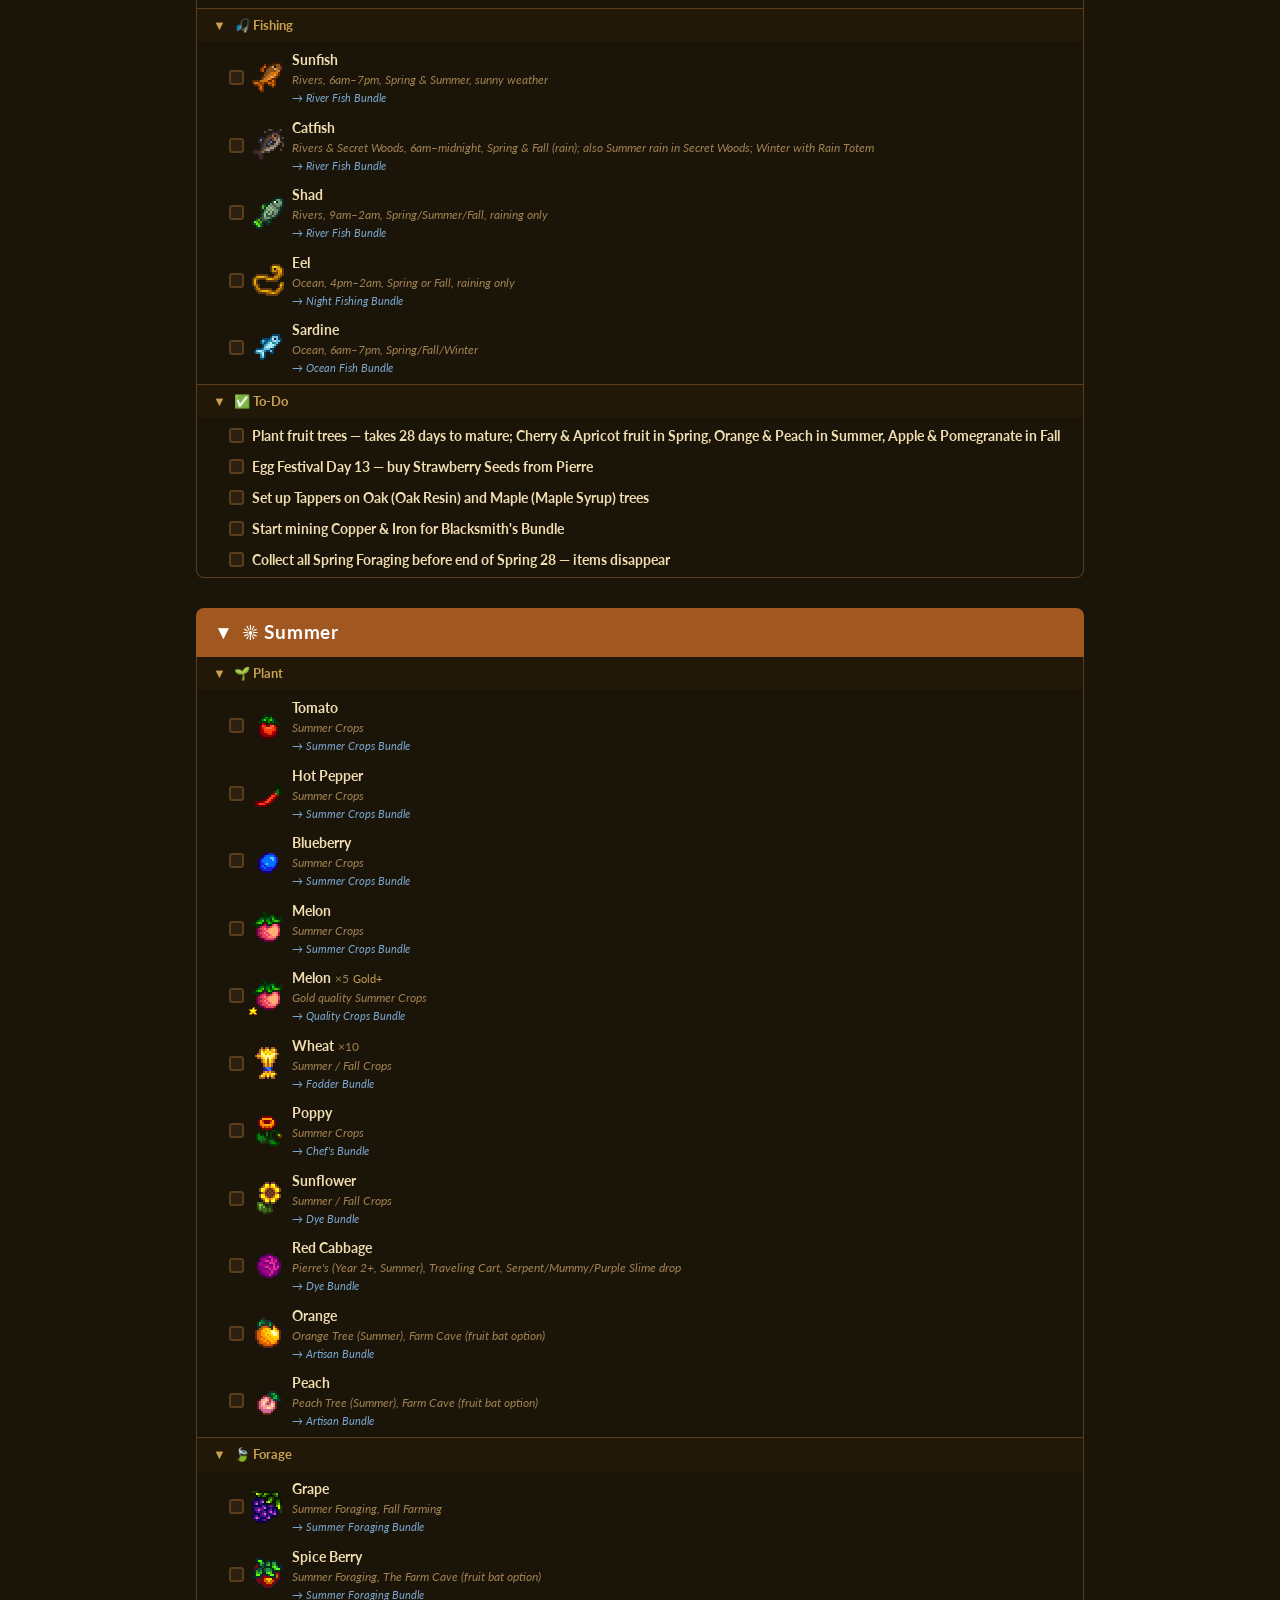
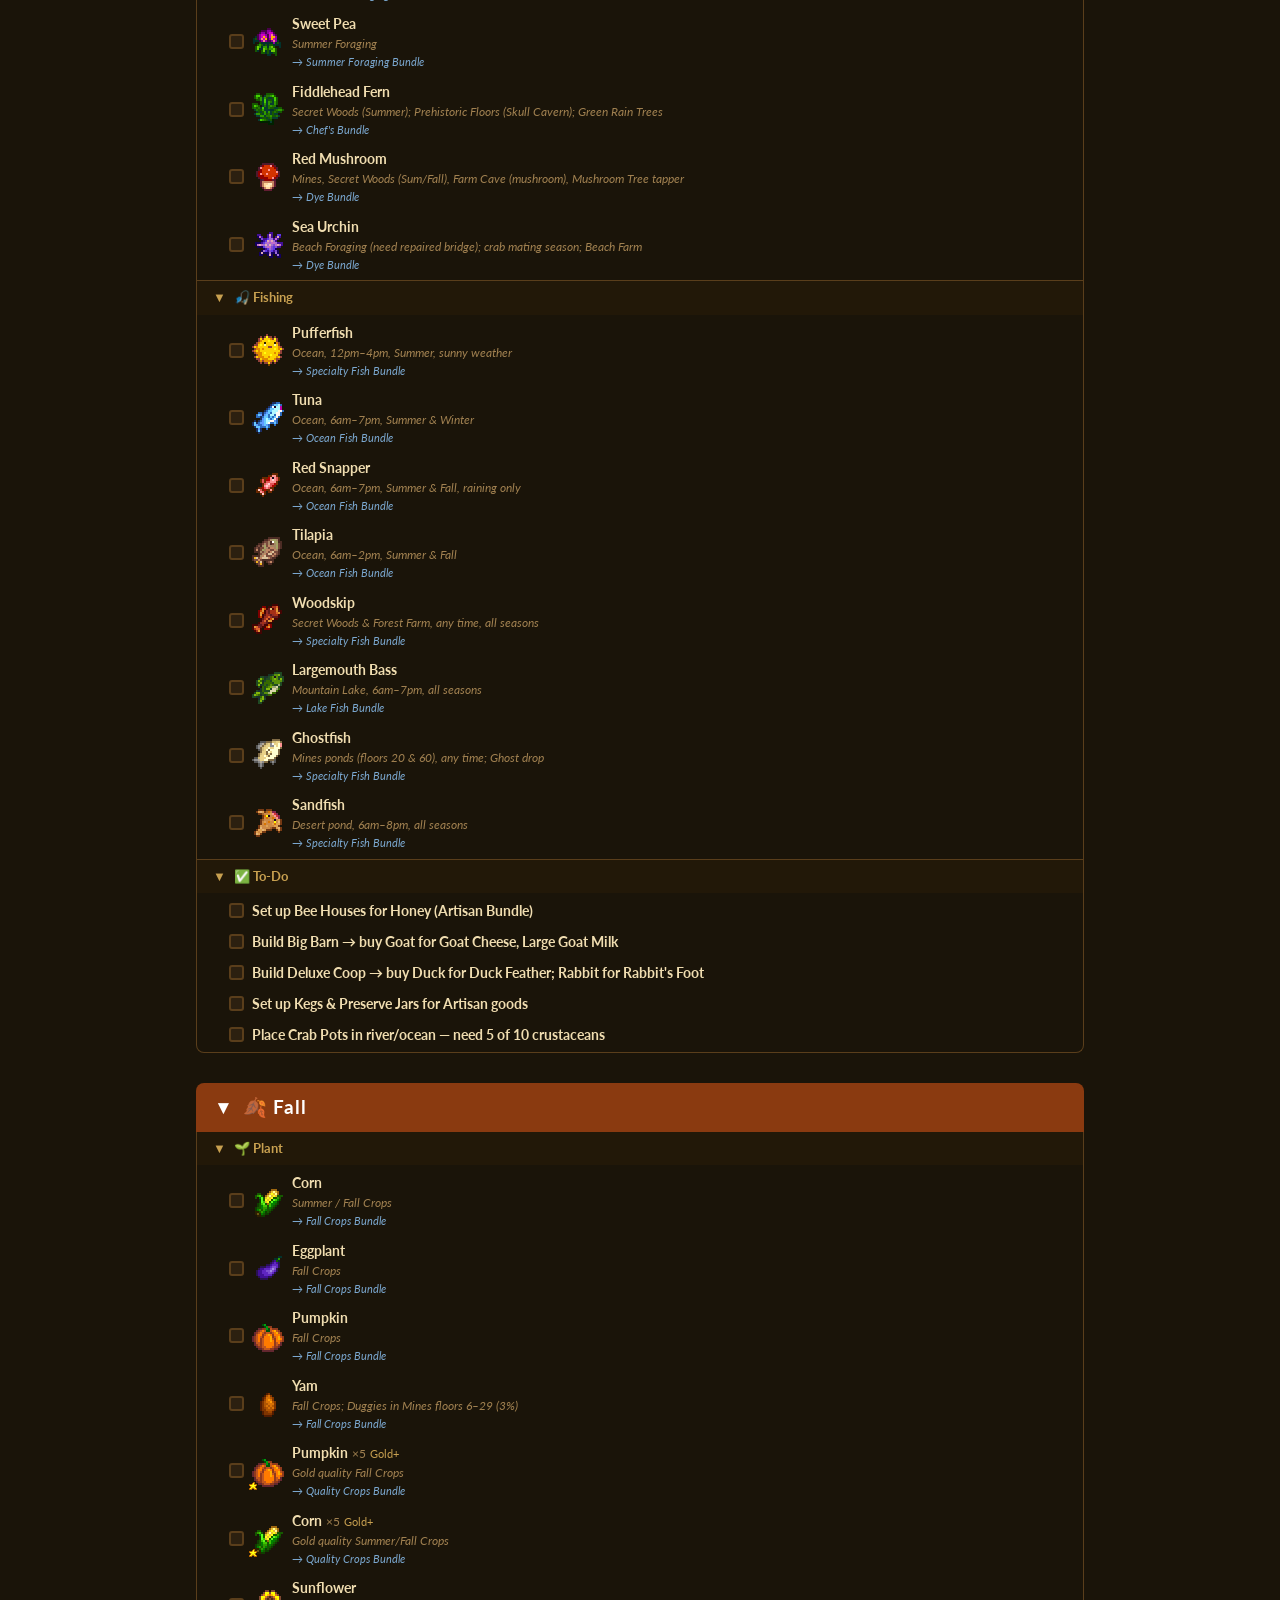
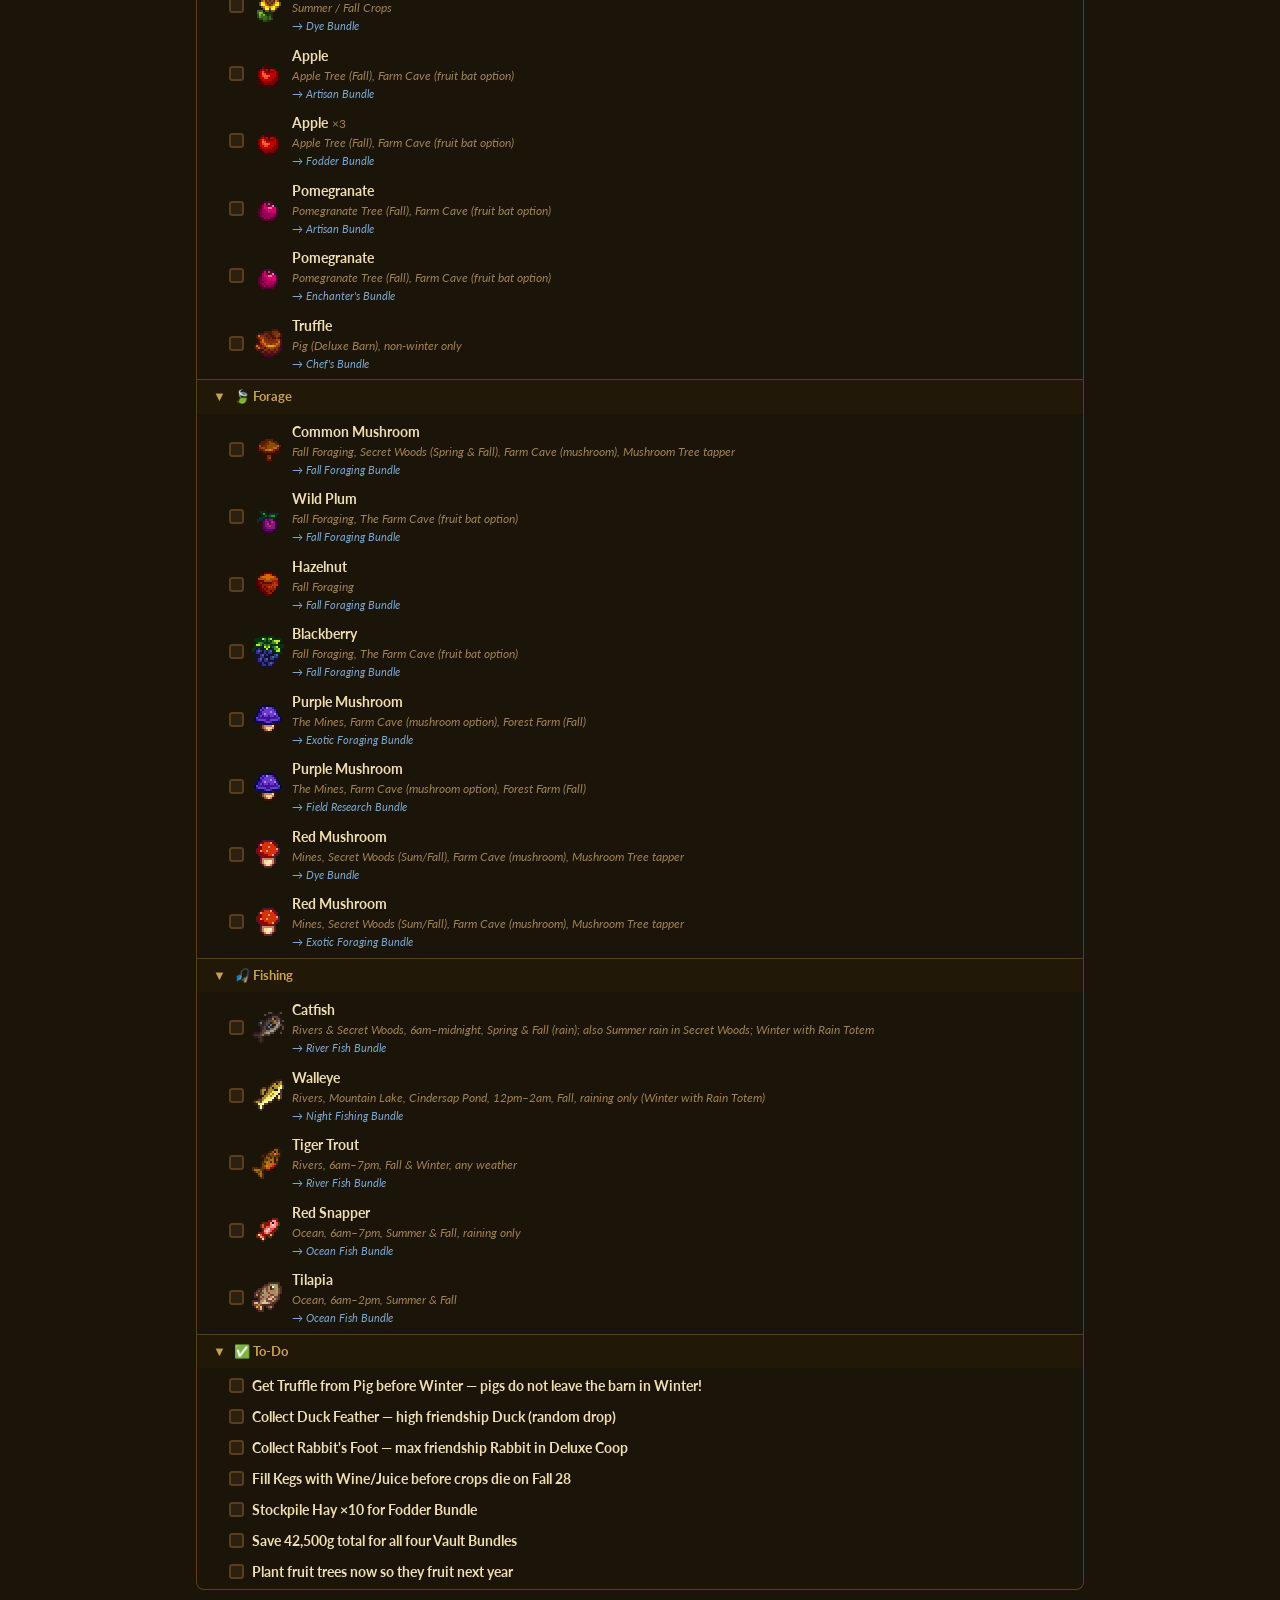
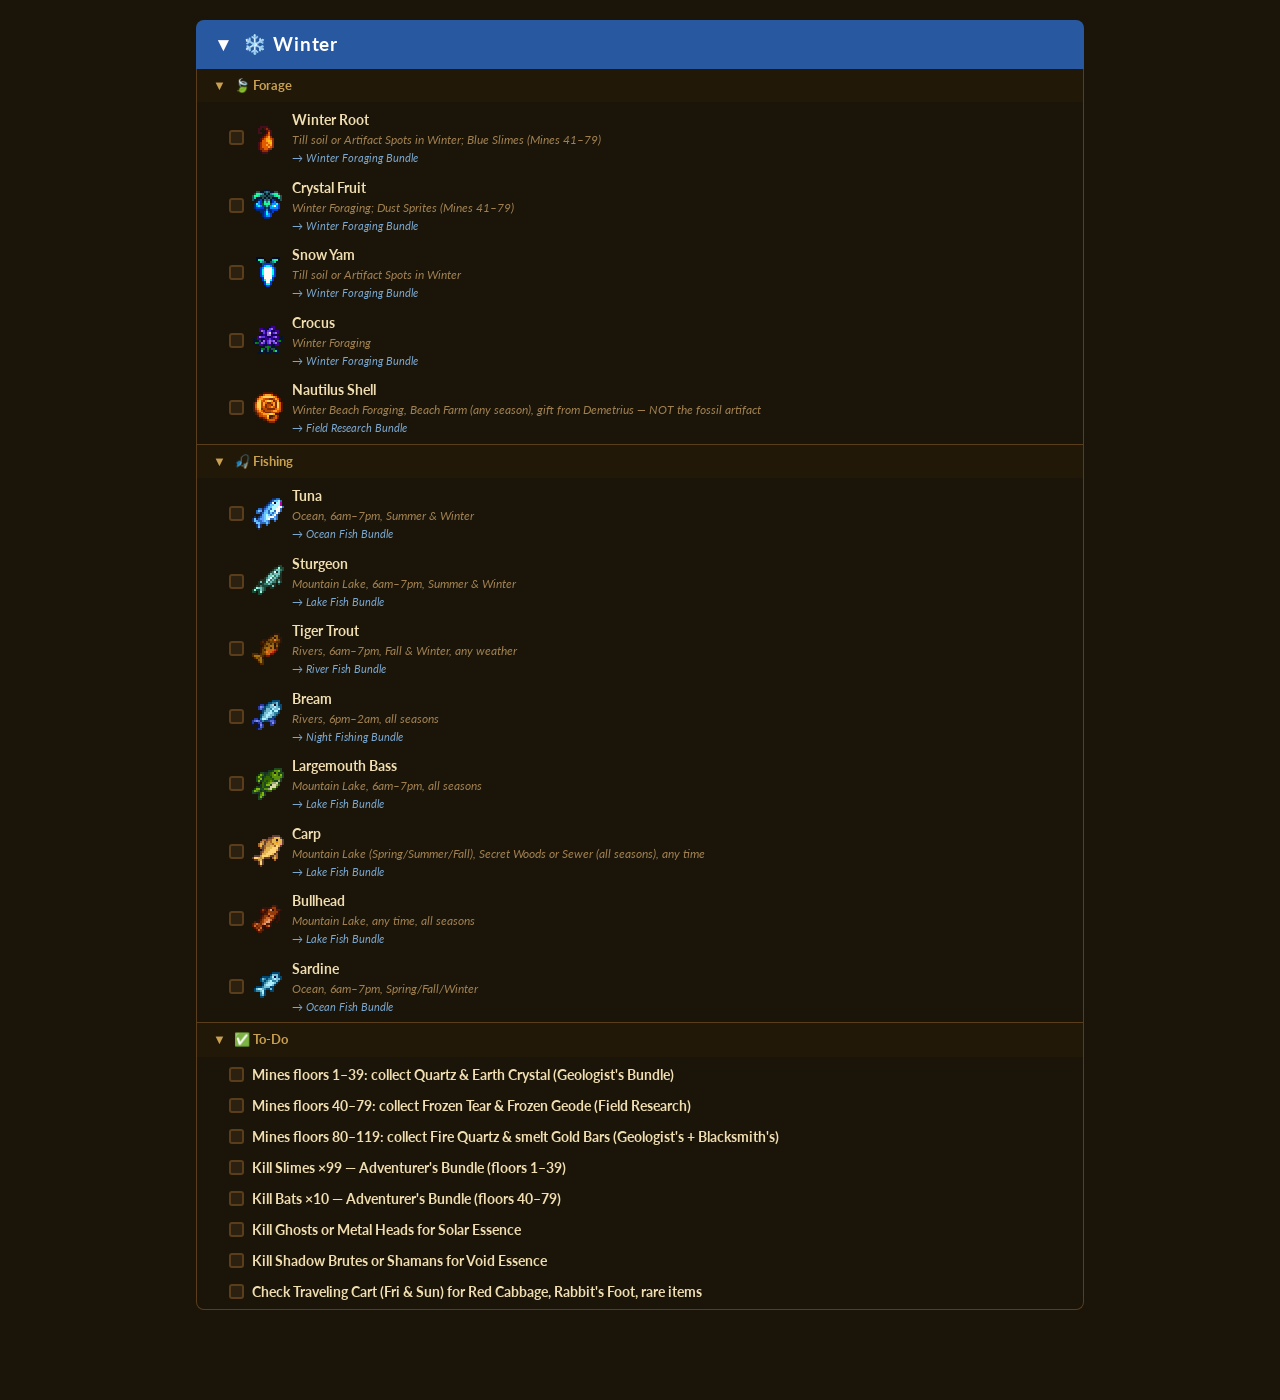
<file: stardew-valley/bundles.html>
<!DOCTYPE html>
<html lang="en">
<head>
<meta charset="UTF-8">
<meta name="viewport" content="width=device-width, initial-scale=1.0">
<title>Stardew Valley — Bundle Cheatsheet</title>
<style>
  @import url('https://fonts.googleapis.com/css2?family=Lato:wght@400;700&display=swap');

  :root {
    --bg:      #1a1409;
    --card:    #2c2010;
    --border:  #5a3e1b;
    --text:    #f0ddb0;
    --muted:   #a08050;
    --done-bg: #111;
    --done-fg: #555;
  }

  * { box-sizing: border-box; margin: 0; padding: 0; }

  body {
    background: var(--bg);
    color: var(--text);
    font-family: 'Lato', sans-serif;
    font-size: 14px;
    line-height: 1.5;
  }

  /* ── Header ──────────────────────────────────────────────────────────── */
  header {
    background: #0d0b06;
    border-bottom: 2px solid var(--border);
    padding: 12px 24px;
    display: flex;
    align-items: center;
    gap: 14px;
    position: sticky;
    top: 0;
    z-index: 100;
    flex-wrap: wrap;
  }
  header h1 { font-size: 20px; color: #f5c842; letter-spacing: .04em; }
  header small { color: var(--muted); font-size: 12px; }

  nav { display: flex; gap: 5px; flex-wrap: wrap; margin-left: auto; }
  nav a {
    text-decoration: none;
    padding: 4px 12px;
    border-radius: 20px;
    font-weight: 700;
    font-size: 12px;
    color: #fff;
    transition: opacity .15s;
  }
  nav a:hover { opacity: .8; }

  /* ── Progress bar ────────────────────────────────────────────────────── */
  .progress-wrap {
    position: sticky;
    top: 53px;
    z-index: 99;
    background: #0d0b06;
    border-bottom: 1px solid var(--border);
    padding: 8px 24px;
    display: flex;
    align-items: center;
    gap: 10px;
  }
  .progress-label { font-size: 12px; color: var(--muted); white-space: nowrap; }
  .progress-bar-outer { flex: 1; height: 6px; background: #111; border-radius: 3px; overflow: hidden; }
  .progress-bar-inner {
    height: 100%;
    background: linear-gradient(90deg, #5db85c, #f5c842);
    border-radius: 3px;
    transition: width .3s;
  }
  .reset-btn {
    background: none;
    border: 1px solid var(--border);
    color: var(--muted);
    padding: 2px 10px;
    border-radius: 4px;
    cursor: pointer;
    font-size: 11px;
  }
  .reset-btn:hover { color: var(--text); border-color: var(--text); }

  /* ── Main layout ─────────────────────────────────────────────────────── */
  main { max-width: 920px; margin: 0 auto; padding: 20px 16px 60px; }

  /* ── Custom checkbox ─────────────────────────────────────────────────── */
  .cb {
    appearance: none;
    -webkit-appearance: none;
    width: 15px; height: 15px;
    border: 2px solid var(--border);
    border-radius: 3px;
    flex-shrink: 0;
    position: relative;
    background: var(--card);
    transition: background .1s, border-color .1s;
    cursor: pointer;
  }
  .cb:checked { background: #5a3e1b; border-color: #c8a050; }
  .cb:checked::after {
    content: '✓';
    position: absolute;
    top: -3px; left: 1px;
    font-size: 11px;
    color: #f5c842;
  }

  /* ── Room ────────────────────────────────────────────────────────────── */
  .room { margin-bottom: 30px; }

  .room-hdr {
    display: flex;
    align-items: center;
    gap: 10px;
    padding: 10px 18px;
    border-radius: 8px 8px 0 0;
    transition: border-radius 0s;
    cursor: pointer;
    user-select: none;
    transition: opacity .25s;
  }
  .room-hdr.collapsed { border-radius: 8px; }
  .room-hdr.done { opacity: .4; }

  .room-title { font-size: 19px; font-weight: 700; color: #fff; letter-spacing: .04em; }
  .room-hdr.done .room-title { text-decoration: line-through; }

  .room-reward {
    margin-left: auto;
    font-size: 11px;
    color: rgba(255,255,255,.65);
    font-style: italic;
  }
  .room-caret { font-size: 19px; font-weight: 700; color: #fff; }

  .room-body {
    border: 1px solid var(--border);
    border-top: none;
    border-radius: 0 0 8px 8px;
    overflow: hidden;
  }
  .room-body.collapsed { display: none; }

  /* ── Bundle ──────────────────────────────────────────────────────────── */
  .bundle { border-bottom: 1px solid var(--border); }
  .bundle:last-child { border-bottom: none; }

  .bundle-hdr {
    display: flex;
    align-items: center;
    gap: 8px;
    padding: 7px 16px;
    background: #221808;
    cursor: pointer;
    user-select: none;
    transition: opacity .25s;
  }
  .bundle-hdr.done { opacity: .35; }

  .bundle-caret { font-size: 13px; font-weight: 700; color: #c8a050; }
  .bundle-name  { font-size: 13px; font-weight: 700; color: #c8a050; }
  .bundle-hdr.done .bundle-caret,
  .bundle-hdr.done .bundle-name { text-decoration: line-through; color: var(--done-fg); }

  .bundle-reward { font-size: 11px; color: var(--muted); margin-left: 6px; }
  .bundle-choose { font-size: 11px; color: #7ba8d0; margin-left: 4px; }
  .bundle-prog   { font-size: 11px; color: var(--muted); margin-left: auto; }

  .bundle-body { padding: 2px 0; }
  .bundle-body.collapsed { display: none; }

  /* ── Item row ────────────────────────────────────────────────────────── */
  .item-row {
    display: flex;
    align-items: center;
    gap: 8px;
    padding: 5px 16px 5px 32px;
    cursor: pointer;
    transition: background .1s;
  }
  .item-row:hover { background: #382c14; }
  .item-row.done { background: var(--done-bg); }


  .item-icon-wrap {
    position: relative;
    width: 32px; height: 32px;
    flex-shrink: 0;
  }
  .item-icon {
    width: 32px; height: 32px;
    image-rendering: pixelated;
    display: block;
  }
  .item-quality-star {
    position: absolute;
    bottom: -3px; left: -3px;
    width: 16px; height: 16px;
    image-rendering: pixelated;
  }
  .item-row.done .item-icon-wrap { filter: grayscale(1); opacity: .35; }

  .item-text { flex: 1; min-width: 0; }

  .item-main { display: flex; align-items: baseline; gap: 4px; flex-wrap: wrap; }

  .item-name { font-weight: 700; color: var(--text); }
  .item-row.done .item-name { text-decoration: line-through; color: var(--done-fg); }

  .item-qty     { color: var(--muted); font-size: 12px; }
  .item-quality { color: #c8a050; font-size: 11px; }

  .item-obtain {
    color: var(--muted);
    font-size: 12px;
    font-style: italic;
    margin-top: 1px;
  }
  .item-row.done .item-obtain { color: #444; }
  .item-bundle-tag { font-size: 11px; color: #7ba8d0; font-style: italic; margin-top: 1px; }
  .item-row.done .item-bundle-tag { color: #444; }

  /* ── Seasonal separator ──────────────────────────────────────────────── */
  .season-sep {
    display: flex;
    align-items: center;
    gap: 14px;
    margin: 36px 0 24px;
    color: var(--muted);
    font-size: 12px;
    font-weight: 700;
    text-transform: uppercase;
    letter-spacing: .12em;
  }
  .season-sep::before, .season-sep::after {
    content: '';
    flex: 1;
    height: 1px;
    background: var(--border);
  }
</style>
</head>
<body>

<header>
  <div>
    <h1>🌾 Stardew Valley — Bundle Cheatsheet</h1>
    <small>Community Center · tick items as you collect them</small>
  </div>
  <nav id="nav"></nav>
</header>

<div class="progress-wrap">
  <span class="progress-label" id="prog-label">0 / 0 items</span>
  <div class="progress-bar-outer"><div class="progress-bar-inner" id="prog-bar" style="width:0%"></div></div>
  <button class="reset-btn" onclick="resetAll()">Reset All</button>
</div>

<main id="main"></main>

<script>
// ── Data (sourced from bundles_reference.md) ──────────────────────────────

const ROOMS = [
  {
    id: 'crafts-room', name: 'Crafts Room', color: '#3d7a35',
    reward: 'Bridge Repair → Quarry',
    bundles: [
      { id: 'spring-foraging', name: 'Spring Foraging Bundle', reward: 'Spring Seeds ×30', needed: 4, items: [
        { name: 'Wild Horseradish',  obtain: 'Spring Foraging' },
        { name: 'Daffodil',          obtain: 'Spring Foraging, buy from Pierre at Flower Dance' },
        { name: 'Leek',              obtain: 'Spring Foraging' },
        { name: 'Dandelion',         obtain: 'Spring Foraging, buy from Pierre at Flower Dance' },
      ]},
      { id: 'summer-foraging', name: 'Summer Foraging Bundle', reward: 'Summer Seeds ×30', needed: 3, items: [
        { name: 'Grape',      obtain: 'Summer Foraging, Fall Farming' },
        { name: 'Spice Berry',obtain: 'Summer Foraging, The Farm Cave (fruit bat option)' },
        { name: 'Sweet Pea',  obtain: 'Summer Foraging' },
      ]},
      { id: 'fall-foraging', name: 'Fall Foraging Bundle', reward: 'Fall Seeds ×30', needed: 4, items: [
        { name: 'Common Mushroom', obtain: 'Fall Foraging, Secret Woods (Spring & Fall), Farm Cave (mushroom), Mushroom Tree tapper' },
        { name: 'Wild Plum',       obtain: 'Fall Foraging, The Farm Cave (fruit bat option)' },
        { name: 'Hazelnut',        obtain: 'Fall Foraging' },
        { name: 'Blackberry',      obtain: 'Fall Foraging, The Farm Cave (fruit bat option)' },
      ]},
      { id: 'winter-foraging', name: 'Winter Foraging Bundle', reward: 'Winter Seeds ×30', needed: 4, items: [
        { name: 'Winter Root',   obtain: 'Till soil or Artifact Spots in Winter; Blue Slimes (Mines 41–79)' },
        { name: 'Crystal Fruit', obtain: 'Winter Foraging; Dust Sprites (Mines 41–79)' },
        { name: 'Snow Yam',      obtain: 'Till soil or Artifact Spots in Winter' },
        { name: 'Crocus',        obtain: 'Winter Foraging' },
      ]},
      { id: 'construction', name: 'Construction Bundle', reward: 'Charcoal Kiln ×1', needed: 4, items: [
        { name: 'Wood',     qty: '99', obtain: "Chopping Trees or branches with an Axe, Carpenter's Shop" },
        { name: 'Wood',     qty: '99', obtain: "Chopping Trees or branches with an Axe, Carpenter's Shop" },
        { name: 'Stone',    qty: '99', obtain: "Smashing stones with a Pickaxe, Carpenter's Shop" },
        { name: 'Hardwood', qty: '10', obtain: 'Large Stumps/Logs (upgraded Axe), Mines crates, Mahogany Trees' },
      ]},
      { id: 'exotic-foraging', name: 'Exotic Foraging Bundle', reward: "Autumn's Bounty ×5", needed: 5, items: [
        { name: 'Coconut',        obtain: 'Desert Foraging, Oasis, shake a Palm Tree' },
        { name: 'Cactus Fruit',   obtain: 'Desert Foraging, Oasis' },
        { name: 'Cave Carrot',    obtain: 'The Mines — smash boxes or till soil' },
        { name: 'Red Mushroom',   obtain: 'Mines, Secret Woods (Sum/Fall), Farm Cave (mushroom), Mushroom Tree tapper' },
        { name: 'Purple Mushroom',obtain: 'The Mines, Farm Cave (mushroom option), Forest Farm (Fall)' },
        { name: 'Maple Syrup',    obtain: 'Tapper on Maple Tree' },
        { name: 'Oak Resin',      obtain: 'Tapper on Oak Tree, Haunted Skull drop' },
        { name: 'Pine Tar',       obtain: 'Tapper on Pine Tree' },
        { name: 'Morel',          obtain: 'Secret Woods / Forest Farm (Spring), Farm Cave (mushroom option)' },
      ]},
    ],
  },
  {
    id: 'pantry', name: 'Pantry', color: '#9a6820',
    reward: 'Greenhouse',
    bundles: [
      { id: 'spring-crops', name: 'Spring Crops Bundle', reward: 'Speed-Gro ×20', needed: 4, items: [
        { name: 'Parsnip',     obtain: 'Spring Crops' },
        { name: 'Green Bean',  obtain: 'Spring Crops' },
        { name: 'Cauliflower', obtain: 'Spring Crops' },
        { name: 'Potato',      obtain: 'Spring Crops' },
      ]},
      { id: 'summer-crops', name: 'Summer Crops Bundle', reward: 'Quality Sprinkler ×1', needed: 4, items: [
        { name: 'Tomato',    obtain: 'Summer Crops' },
        { name: 'Hot Pepper',obtain: 'Summer Crops' },
        { name: 'Blueberry', obtain: 'Summer Crops' },
        { name: 'Melon',     obtain: 'Summer Crops' },
      ]},
      { id: 'fall-crops', name: 'Fall Crops Bundle', reward: 'Bee House ×1', needed: 4, items: [
        { name: 'Corn',     obtain: 'Summer / Fall Crops' },
        { name: 'Eggplant', obtain: 'Fall Crops' },
        { name: 'Pumpkin',  obtain: 'Fall Crops' },
        { name: 'Yam',      obtain: 'Fall Crops; Duggies in Mines floors 6–29 (3%)' },
      ]},
      { id: 'quality-crops', name: 'Quality Crops Bundle', reward: 'Preserves Jar ×1', needed: 3, items: [
        { name: 'Parsnip', qty: '5', quality: 'Gold', obtain: 'Gold quality Spring Crops' },
        { name: 'Melon',   qty: '5', quality: 'Gold', obtain: 'Gold quality Summer Crops' },
        { name: 'Pumpkin', qty: '5', quality: 'Gold', obtain: 'Gold quality Fall Crops' },
        { name: 'Corn',    qty: '5', quality: 'Gold', obtain: 'Gold quality Summer/Fall Crops' },
      ]},
      { id: 'animal', name: 'Animal Bundle', reward: 'Cheese Press ×1', needed: 5, items: [
        { name: 'Large Milk',      obtain: 'Cows' },
        { name: 'Large Egg (Brown)', obtain: 'Brown Chickens' },
        { name: 'Large Egg',        obtain: 'White Chickens' },
        { name: 'Large Goat Milk', obtain: 'Goats' },
        { name: 'Wool',            obtain: 'Sheep, Rabbits' },
        { name: 'Duck Egg',        obtain: 'Ducks' },
      ]},
      { id: 'artisan', name: 'Artisan Bundle', reward: 'Keg ×1', needed: 6, items: [
        { name: 'Truffle Oil', obtain: 'Truffle → Oil Maker' },
        { name: 'Cloth',       obtain: 'Wool → Loom; recycle Soggy Newspaper; Desert Trader; Mummy drop' },
        { name: 'Goat Cheese', obtain: 'Goat Milk → Cheese Press' },
        { name: 'Cheese',      obtain: 'Cow Milk → Cheese Press, Desert Trader' },
        { name: 'Honey',       obtain: 'Bee House (non-winter), Oasis' },
        { name: 'Jelly',       obtain: 'Any Fruit → Preserves Jar' },
        { name: 'Apple',       obtain: 'Apple Tree (Fall), Farm Cave (fruit bat option)' },
        { name: 'Apricot',     obtain: 'Apricot Tree (Spring), Farm Cave (fruit bat option)' },
        { name: 'Orange',      obtain: 'Orange Tree (Summer), Farm Cave (fruit bat option)' },
        { name: 'Peach',       obtain: 'Peach Tree (Summer), Farm Cave (fruit bat option)' },
        { name: 'Pomegranate', obtain: 'Pomegranate Tree (Fall), Farm Cave (fruit bat option)' },
        { name: 'Cherry',      obtain: 'Cherry Tree (Spring), Farm Cave (fruit bat option)' },
      ]},
    ],
  },
  {
    id: 'fish-tank', name: 'Fish Tank', color: '#1a5a9a',
    reward: 'Glittering Boulder Removed',
    bundles: [
      { id: 'river-fish', name: 'River Fish Bundle', reward: 'Deluxe Bait ×30', needed: 4, items: [
        { name: 'Sunfish',    obtain: 'Rivers, 6am–7pm, Spring & Summer, sunny weather' },
        { name: 'Catfish',    obtain: 'Rivers & Secret Woods, 6am–midnight, Spring & Fall (rain); also Summer rain in Secret Woods; Winter with Rain Totem' },
        { name: 'Shad',       obtain: 'Rivers, 9am–2am, Spring/Summer/Fall, raining only' },
        { name: 'Tiger Trout',obtain: 'Rivers, 6am–7pm, Fall & Winter, any weather' },
      ]},
      { id: 'lake-fish', name: 'Lake Fish Bundle', reward: 'Dressed Spinner ×1', needed: 4, items: [
        { name: 'Largemouth Bass', obtain: 'Mountain Lake, 6am–7pm, all seasons' },
        { name: 'Carp',            obtain: 'Mountain Lake (Spring/Summer/Fall), Secret Woods or Sewer (all seasons), any time' },
        { name: 'Bullhead',        obtain: 'Mountain Lake, any time, all seasons' },
        { name: 'Sturgeon',        obtain: 'Mountain Lake, 6am–7pm, Summer & Winter' },
      ]},
      { id: 'ocean-fish', name: 'Ocean Fish Bundle', reward: 'Warp Totem: Beach ×5', needed: 4, items: [
        { name: 'Sardine',    obtain: 'Ocean, 6am–7pm, Spring/Fall/Winter' },
        { name: 'Tuna',       obtain: 'Ocean, 6am–7pm, Summer & Winter' },
        { name: 'Red Snapper',obtain: 'Ocean, 6am–7pm, Summer & Fall, raining only' },
        { name: 'Tilapia',    obtain: 'Ocean, 6am–2pm, Summer & Fall' },
      ]},
      { id: 'night-fishing', name: 'Night Fishing Bundle', reward: 'Glow Ring ×1', needed: 3, items: [
        { name: 'Walleye', obtain: 'Rivers, Mountain Lake, Cindersap Pond, 12pm–2am, Fall, raining only (Winter with Rain Totem)' },
        { name: 'Bream',   obtain: 'Rivers, 6pm–2am, all seasons' },
        { name: 'Eel',     obtain: 'Ocean, 4pm–2am, Spring or Fall, raining only' },
      ]},
      { id: 'crab-pot', name: 'Crab Pot Bundle', reward: 'Crab Pot ×3', needed: 5, items: [
        { name: 'Lobster',    obtain: 'Crab Pot (ocean)' },
        { name: 'Crayfish',   obtain: 'Crab Pot (freshwater)' },
        { name: 'Crab',       obtain: 'Crab Pot (ocean); Rock/Lava Crabs drop in Mines' },
        { name: 'Cockle',     obtain: 'Crab Pot (ocean), Beach Foraging' },
        { name: 'Mussel',     obtain: 'Crab Pot (ocean), Beach Foraging' },
        { name: 'Shrimp',     obtain: 'Crab Pot (ocean)' },
        { name: 'Snail',      obtain: 'Crab Pot (freshwater)' },
        { name: 'Periwinkle', obtain: 'Crab Pot (freshwater)' },
        { name: 'Oyster',     obtain: 'Crab Pot (ocean), Beach Foraging' },
        { name: 'Clam',       obtain: 'Crab Pot (ocean), Beach Foraging' },
      ]},
      { id: 'specialty-fish', name: 'Specialty Fish Bundle', reward: "Dish O' The Sea ×5", needed: 4, items: [
        { name: 'Pufferfish', obtain: 'Ocean, 12pm–4pm, Summer, sunny weather' },
        { name: 'Ghostfish',  obtain: 'Mines ponds (floors 20 & 60), any time; Ghost drop' },
        { name: 'Sandfish',   obtain: 'Desert pond, 6am–8pm, all seasons' },
        { name: 'Woodskip',   obtain: 'Secret Woods & Forest Farm, any time, all seasons' },
      ]},
    ],
  },
  {
    id: 'boiler-room', name: 'Boiler Room', color: '#8a3010',
    reward: 'Furnace Blueprint',
    bundles: [
      { id: 'blacksmiths', name: "Blacksmith's Bundle", reward: 'Furnace ×1', needed: 3, items: [
        { name: 'Copper Bar', obtain: 'Smelt 5 Copper Ore in Furnace' },
        { name: 'Iron Bar',   obtain: 'Smelt 5 Iron Ore in Furnace; Transmute (Fe) recipe' },
        { name: 'Gold Bar',   obtain: 'Smelt 5 Gold Ore in Furnace; Transmute (Au) recipe' },
      ]},
      { id: 'geologists', name: "Geologist's Bundle", reward: 'Omni Geode ×5', needed: 4, items: [
        { name: 'Quartz',       obtain: 'All floors of The Mines (foraging)' },
        { name: 'Earth Crystal',obtain: 'Mines floors 1–39; Geodes; Duggy drop' },
        { name: 'Frozen Tear',  obtain: 'Mines floors 41–79; Frozen Geodes; Dust Sprite drop' },
        { name: 'Fire Quartz',  obtain: 'Mines floors 81–119; Magma Geodes; Omni Geodes' },
      ]},
      { id: 'adventurers', name: "Adventurer's Bundle", reward: 'Small Magnet Ring ×1', needed: 4, items: [
        { name: 'Slime',         qty: '99', obtain: 'Dropped by Slimes' },
        { name: 'Bat Wing',      qty: '10', obtain: 'Dropped by Bats in The Mines or Skull Cavern' },
        { name: 'Solar Essence',            obtain: 'Ghosts, Squid Kids, Metal Heads (Mines); Mummies, Iridium Bats (Skull Cavern); Sunfish Fish Pond; Krobus' },
        { name: 'Void Essence',             obtain: 'Shadow Brutes/Shamans (Mines); Serpents (Skull Cavern); Void Salmon Fish Pond; Krobus' },
      ]},
    ],
  },
  {
    id: 'bulletin-board', name: 'Bulletin Board', color: '#5a2890',
    reward: '+500 Friendship with all villagers',
    bundles: [
      { id: 'chefs', name: "Chef's Bundle", reward: 'Pink Cake ×3', needed: 6, items: [
        { name: 'Maple Syrup',    obtain: 'Tapper on Maple Tree' },
        { name: 'Fiddlehead Fern',obtain: 'Secret Woods (Summer); Prehistoric Floors (Skull Cavern); Green Rain Trees' },
        { name: 'Truffle',        obtain: 'Pig (Deluxe Barn), non-winter only' },
        { name: 'Poppy',          obtain: 'Summer Crops' },
        { name: 'Maki Roll',      obtain: 'Cooking — recipe from Queen of Sauce or Saloon' },
        { name: 'Fried Egg',      obtain: 'Cooking — any egg' },
      ]},
      { id: 'dye', name: 'Dye Bundle', reward: 'Seed Maker ×1', needed: 6, items: [
        { name: 'Red Mushroom', obtain: 'Mines, Secret Woods (Sum/Fall), Farm Cave (mushroom), Mushroom Tree tapper' },
        { name: 'Sea Urchin',   obtain: 'Beach Foraging (need repaired bridge); crab mating season; Beach Farm' },
        { name: 'Sunflower',    obtain: 'Summer / Fall Crops' },
        { name: 'Duck Feather', obtain: 'Duck at high friendship (random drop)' },
        { name: 'Aquamarine',   obtain: 'Aquamarine Nodes, Mines boxes, Fishing Treasure Chests' },
        { name: 'Red Cabbage',  obtain: "Pierre's (Year 2+, Summer), Traveling Cart, Serpent/Mummy/Purple Slime drop" },
      ]},
      { id: 'field-research', name: 'Field Research Bundle', reward: 'Recycling Machine ×1', needed: 4, items: [
        { name: 'Purple Mushroom',obtain: 'The Mines, Farm Cave (mushroom option), Forest Farm (Fall)' },
        { name: 'Nautilus Shell', obtain: 'Winter Beach Foraging, Beach Farm (any season), gift from Demetrius — NOT the fossil artifact' },
        { name: 'Chub',           obtain: 'Mountain Lake and Rivers, all seasons, any time' },
        { name: 'Frozen Geode',   obtain: 'Mines floors 41–79' },
      ]},
      { id: 'fodder', name: 'Fodder Bundle', reward: 'Heater ×1', needed: 3, items: [
        { name: 'Wheat', qty: '10', obtain: 'Summer / Fall Crops' },
        { name: 'Hay',   qty: '10', obtain: "Marnie's Ranch, Desert Trader, or harvest from Grass / Wheat" },
        { name: 'Apple', qty: '3',  obtain: 'Apple Tree (Fall), Farm Cave (fruit bat option)' },
      ]},
      { id: 'enchanters', name: "Enchanter's Bundle", reward: 'Gold Bar ×5', needed: 4, items: [
        { name: 'Oak Resin',      obtain: 'Tapper on Oak Tree' },
        { name: 'Wine',           obtain: 'Any Fruit → Keg' },
        { name: "Rabbit's Foot",  obtain: 'Rabbit at max friendship; Serpent drop in Skull Cavern (0.8%)' },
        { name: 'Pomegranate',    obtain: 'Pomegranate Tree (Fall), Farm Cave (fruit bat option)' },
      ]},
    ],
  },
  {
    id: 'vault', name: 'Vault', color: '#7a6010',
    reward: 'Bus Repair → Calico Desert',
    bundles: [
      { id: 'vault-2500',  name: '2,500g Bundle',  reward: 'Chocolate Cake ×3',      needed: 1, items: [{ name: '2,500g',  obtain: 'Place gold in the bundle' }] },
      { id: 'vault-5000',  name: '5,000g Bundle',  reward: 'Quality Fertilizer ×30', needed: 1, items: [{ name: '5,000g',  obtain: 'Place gold in the bundle' }] },
      { id: 'vault-10000', name: '10,000g Bundle', reward: 'Lightning Rod ×1',        needed: 1, items: [{ name: '10,000g', obtain: 'Place gold in the bundle' }] },
      { id: 'vault-25000', name: '25,000g Bundle', reward: 'Crystalarium ×1',         needed: 1, items: [{ name: '25,000g', obtain: 'Place gold in the bundle' }] },
    ],
  },
  {
    id: 'abandoned-joja', name: 'Abandoned JojaMart', color: '#3a3a3a',
    reward: 'Movie Theater',
    bundles: [
      { id: 'missing', name: 'The Missing Bundle', reward: null, needed: 5, items: [
        { name: 'Wine',              quality: 'Silver', obtain: 'Cask, Ginger Island resort' },
        { name: 'Dinosaur Mayonnaise',                  obtain: 'Dinosaur Egg → Mayonnaise Machine' },
        { name: 'Prismatic Shard',                      obtain: 'Mining (Skull Cavern, gem nodes, Mystic Stone)' },
        { name: 'Ancient Fruit',     qty: '5', quality: 'Gold', obtain: 'Grow Ancient Seeds (from artifact or Travelling Cart)' },
        { name: 'Void Salmon',       quality: 'Gold', obtain: "Fishing in Witch's Swamp" },
        { name: 'Caviar',                               obtain: 'Sturgeon roe → Preserves Jar' },
      ]},
    ],
  },
];

// ── Seasonal guide data ───────────────────────────────────────────────────
// keys: [bundleId, itemIndex] pairs — resolved against ROOMS at render time
const SEASONS = [
  {
    id: 'spring', name: '🌸 Spring', color: '#4a8840',
    sections: [
      { name: '🌱 Plant', type: 'items', keys: [
        ['spring-crops',0],['spring-crops',1],['spring-crops',2],['spring-crops',3],
        ['quality-crops',0],
        ['artisan',7],['artisan',11],   // Apricot, Cherry (fruit trees)
      ]},
      { name: '🍃 Forage', type: 'items', keys: [
        ['spring-foraging',0],['spring-foraging',1],['spring-foraging',2],['spring-foraging',3],
        ['exotic-foraging',8],          // Morel (Secret Woods, Spring)
      ]},
      { name: '🎣 Fishing', type: 'items', keys: [
        ['river-fish',0],               // Sunfish
        ['river-fish',1],               // Catfish (Spring+Fall, rain)
        ['river-fish',2],               // Shad (Spring–Fall, rain)
        ['night-fishing',2],            // Eel (Spring+Fall, ocean, rain)
        ['ocean-fish',0],               // Sardine (Spring/Fall/Winter)
      ]},
      { name: '✅ To-Do', type: 'todos', items: [
        'Plant fruit trees — takes 28 days to mature; Cherry & Apricot fruit in Spring, Orange & Peach in Summer, Apple & Pomegranate in Fall',
        'Egg Festival Day 13 — buy Strawberry Seeds from Pierre',
        "Set up Tappers on Oak (Oak Resin) and Maple (Maple Syrup) trees",
        "Start mining Copper & Iron for Blacksmith's Bundle",
        'Collect all Spring Foraging before end of Spring 28 — items disappear',
      ]},
    ],
  },
  {
    id: 'summer', name: '☀️ Summer', color: '#a05820',
    sections: [
      { name: '🌱 Plant', type: 'items', keys: [
        ['summer-crops',0],['summer-crops',1],['summer-crops',2],['summer-crops',3],
        ['quality-crops',1],            // Melon ×5 Gold
        ['fodder',0],                   // Wheat ×10
        ['chefs',3],                    // Poppy
        ['dye',2],                      // Sunflower (Summer+Fall)
        ['dye',5],                      // Red Cabbage (Year 2+, Summer only)
        ['artisan',8],['artisan',9],    // Orange, Peach (fruit trees)
      ]},
      { name: '🍃 Forage', type: 'items', keys: [
        ['summer-foraging',0],['summer-foraging',1],['summer-foraging',2],
        ['chefs',1],                    // Fiddlehead Fern (Secret Woods)
        ['dye',0],                      // Red Mushroom (Summer+Fall)
        ['dye',1],                      // Sea Urchin (beach)
      ]},
      { name: '🎣 Fishing', type: 'items', keys: [
        ['specialty-fish',0],           // Pufferfish (ocean, sunny, 12–4pm)
        ['ocean-fish',1],               // Tuna (Summer+Winter)
        ['ocean-fish',2],               // Red Snapper (Summer+Fall, rain)
        ['ocean-fish',3],               // Tilapia (Summer+Fall)
        ['specialty-fish',3],           // Woodskip (Secret Woods, any)
        ['lake-fish',0],                // Largemouth Bass (any)
        ['specialty-fish',1],           // Ghostfish (Mines ponds, any)
        ['specialty-fish',2],           // Sandfish (Desert)
      ]},
      { name: '✅ To-Do', type: 'todos', items: [
        'Set up Bee Houses for Honey (Artisan Bundle)',
        "Build Big Barn → buy Goat for Goat Cheese, Large Goat Milk",
        "Build Deluxe Coop → buy Duck for Duck Feather; Rabbit for Rabbit's Foot",
        'Set up Kegs & Preserve Jars for Artisan goods',
        'Place Crab Pots in river/ocean — need 5 of 10 crustaceans',
      ]},
    ],
  },
  {
    id: 'fall', name: '🍂 Fall', color: '#8a3a10',
    sections: [
      { name: '🌱 Plant', type: 'items', keys: [
        ['fall-crops',0],['fall-crops',1],['fall-crops',2],['fall-crops',3],
        ['quality-crops',2],['quality-crops',3],// Pumpkin×5 Gold, Corn×5 Gold
        ['dye',2],                      // Sunflower (also Summer)
        ['artisan',6],                  // Apple → Artisan Bundle
        ['fodder',2],                   // Apple ×3 → Fodder Bundle
        ['artisan',10],                 // Pomegranate → Artisan Bundle
        ['enchanters',3],               // Pomegranate → Enchanter's Bundle
        ['chefs',2],                    // Truffle (Pig, non-winter!)
      ]},
      { name: '🍃 Forage', type: 'items', keys: [
        ['fall-foraging',0],['fall-foraging',1],['fall-foraging',2],['fall-foraging',3],
        ['exotic-foraging',4],          // Purple Mushroom → Exotic Foraging
        ['field-research',0],           // Purple Mushroom → Field Research
        ['dye',0],                      // Red Mushroom → Dye Bundle
        ['exotic-foraging',3],          // Red Mushroom → Exotic Foraging
      ]},
      { name: '🎣 Fishing', type: 'items', keys: [
        ['river-fish',1],               // Catfish (Spring+Fall, rain)
        ['night-fishing',0],            // Walleye (Fall, rain)
        ['river-fish',3],               // Tiger Trout (Fall+Winter)
        ['ocean-fish',2],               // Red Snapper (also Summer)
        ['ocean-fish',3],               // Tilapia (also Summer)
      ]},
      { name: '✅ To-Do', type: 'todos', items: [
        'Get Truffle from Pig before Winter — pigs do not leave the barn in Winter!',
        "Collect Duck Feather — high friendship Duck (random drop)",
        "Collect Rabbit's Foot — max friendship Rabbit in Deluxe Coop",
        'Fill Kegs with Wine/Juice before crops die on Fall 28',
        'Stockpile Hay ×10 for Fodder Bundle',
        'Save 42,500g total for all four Vault Bundles',
        'Plant fruit trees now so they fruit next year',
      ]},
    ],
  },
  {
    id: 'winter', name: '❄️ Winter', color: '#2858a0',
    sections: [
      { name: '🍃 Forage', type: 'items', keys: [
        ['winter-foraging',0],['winter-foraging',1],['winter-foraging',2],['winter-foraging',3],
        ['field-research',1],           // Nautilus Shell (Winter Beach)
      ]},
      { name: '🎣 Fishing', type: 'items', keys: [
        ['ocean-fish',1],               // Tuna (Summer+Winter)
        ['lake-fish',3],                // Sturgeon (Summer+Winter)
        ['river-fish',3],               // Tiger Trout (Fall+Winter)
        ['night-fishing',1],            // Bream (all seasons)
        ['lake-fish',0],                // Largemouth Bass (all seasons)
        ['lake-fish',1],                // Carp (all seasons)
        ['lake-fish',2],                // Bullhead (all seasons)
        ['ocean-fish',0],               // Sardine (Spring/Fall/Winter)
      ]},
      { name: '✅ To-Do', type: 'todos', items: [
        "Mines floors 1–39: collect Quartz & Earth Crystal (Geologist's Bundle)",
        'Mines floors 40–79: collect Frozen Tear & Frozen Geode (Field Research)',
        "Mines floors 80–119: collect Fire Quartz & smelt Gold Bars (Geologist's + Blacksmith's)",
        "Kill Slimes ×99 — Adventurer's Bundle (floors 1–39)",
        "Kill Bats ×10 — Adventurer's Bundle (floors 40–79)",
        'Kill Ghosts or Metal Heads for Solar Essence',
        'Kill Shadow Brutes or Shamans for Void Essence',
        'Check Traveling Cart (Fri & Sun) for Red Cabbage, Rabbit\'s Foot, rare items',
      ]},
    ],
  },
];

// ── Icon map (item name → img/ filename) ─────────────────────────────────
const ICONS = {
  'Wild Horseradish':'Wild_Horseradish.png','Daffodil':'Daffodil.png','Leek':'Leek.png',
  'Dandelion':'Dandelion.png','Grape':'Grape.png','Spice Berry':'Spice_Berry.png',
  'Common Mushroom':'Common_Mushroom.png','Wild Plum':'Wild_Plum.png','Hazelnut':'Hazelnut.png',
  'Blackberry':'Blackberry.png','Winter Root':'Winter_Root.png','Crystal Fruit':'Crystal_Fruit.png',
  'Snow Yam':'Snow_Yam.png','Crocus':'Crocus.png','Red Mushroom':'Red_Mushroom.png',
  'Purple Mushroom':'Purple_Mushroom.png','Maple Syrup':'Maple_Syrup.png','Oak Resin':'Oak_Resin.png',
  'Pine Tar':'Pine_Tar.png','Morel':'Morel.png','Sweet Pea':'Sweet_Pea.png',
  'Coconut':'Coconut.png','Cactus Fruit':'Cactus_Fruit.png','Cave Carrot':'Cave_Carrot.png',
  'Wood':'Wood.png','Stone':'Stone.png','Hardwood':'Hardwood.png','Hay':'Hay.png',
  'Dinosaur Mayonnaise':'Dinosaur_Mayonnaise.png','Prismatic Shard':'Prismatic_Shard.png',
  'Ancient Fruit':'Ancient_Fruit.png','Void Salmon':'Void_Salmon.png','Caviar':'Caviar.png',
  'Parsnip':'Parsnip.png','Green Bean':'Green_Bean.png','Cauliflower':'Cauliflower.png',
  'Potato':'Potato.png','Tomato':'Tomato.png','Hot Pepper':'Hot_Pepper.png',
  'Blueberry':'Blueberry.png','Melon':'Melon.png','Corn':'Corn.png','Eggplant':'Eggplant.png',
  'Pumpkin':'Pumpkin.png','Yam':'Yam.png',
  'Large Milk':'Large_Milk.png','Large Egg':'Large_Egg.png','Large Egg (Brown)':'Large_Brown_Egg.png','Large Goat Milk':'Large_Goat_Milk.png',
  'Wool':'Wool.png','Duck Egg':'Duck_Egg.png',
  'Truffle Oil':'Truffle_Oil.png','Cloth':'Cloth.png','Goat Cheese':'Goat_Cheese.png',
  'Cheese':'Cheese.png','Honey':'Honey.png','Jelly':'Jelly.png',
  'Apple':'Apple.png','Apricot':'Apricot.png','Orange':'Orange.png','Peach':'Peach.png',
  'Pomegranate':'Pomegranate.png','Cherry':'Cherry.png',
  'Sunfish':'Sunfish.png','Catfish':'Catfish.png','Shad':'Shad.png','Tiger Trout':'Tiger_Trout.png',
  'Largemouth Bass':'Largemouth_Bass.png','Carp':'Carp.png','Bullhead':'Bullhead.png',
  'Sturgeon':'Sturgeon.png','Sardine':'Sardine.png','Tuna':'Tuna.png',
  'Red Snapper':'Red_Snapper.png','Tilapia':'Tilapia.png',
  'Walleye':'Walleye.png','Bream':'Bream.png','Eel':'Eel.png',
  'Lobster':'Lobster.png','Crayfish':'Crayfish.png','Crab':'Crab.png',
  'Cockle':'Cockle.png','Mussel':'Mussel.png','Shrimp':'Shrimp.png',
  'Snail':'Snail.png','Periwinkle':'Periwinkle.png','Oyster':'Oyster.png','Clam':'Clam.png',
  'Pufferfish':'Pufferfish.png','Ghostfish':'Ghostfish.png','Sandfish':'Sandfish.png',
  'Woodskip':'Woodskip.png',
  'Copper Bar':'Copper_Bar.png','Iron Bar':'Iron_Bar.png','Gold Bar':'Gold_Bar.png',
  'Quartz':'Quartz.png','Earth Crystal':'Earth_Crystal.png',
  'Frozen Tear':'Frozen_Tear.png','Fire Quartz':'Fire_Quartz.png',
  'Slime':'Green_Slime_Egg.png','Bat Wing':'Bat_Wing.png',
  'Solar Essence':'Solar_Essence.png','Void Essence':'Void_Essence.png',
  'Fiddlehead Fern':'Fiddlehead_Fern.png','Truffle':'Truffle.png',
  'Poppy':'Poppy.png','Maki Roll':'Maki_Roll.png','Fried Egg':'Fried_Egg.png',
  'Sea Urchin':'Sea_Urchin.png','Sunflower':'Sunflower.png','Duck Feather':'Duck_Feather.png',
  'Aquamarine':'Aquamarine.png','Red Cabbage':'Red_Cabbage.png',
  'Nautilus Shell':'Nautilus_Shell.png','Chub':'Chub.png','Frozen Geode':'Frozen_Geode.png',
  'Wheat':'Wheat.png','Wine':'Wine.png',"Rabbit's Foot":"Rabbit's_Foot.png",
};

// ── Storage ───────────────────────────────────────────────────────────────
function skey(bundleId, idx) { return `sdv_${bundleId}_${idx}`; }

// ── Build DOM ─────────────────────────────────────────────────────────────
function render() {
  const main = document.getElementById('main');
  const nav  = document.getElementById('nav');

  ROOMS.forEach(room => {
    const a = document.createElement('a');
    a.href = '#' + room.id;
    a.textContent = room.name;
    a.style.background = room.color;
    nav.appendChild(a);
    main.appendChild(buildRoom(room));
  });

  buildItemLookup();

  const sep = document.createElement('div');
  sep.className = 'season-sep';
  sep.innerHTML = '<span>Seasonal Guide</span>';
  main.appendChild(sep);

  SEASONS.forEach(season => main.appendChild(buildSeason(season)));

  updateProgress();
}

function buildRoom(room) {
  const sec = document.createElement('section');
  sec.className = 'room';
  sec.id = room.id;

  // Header
  const hdr = document.createElement('div');
  hdr.className = 'room-hdr';
  hdr.style.background = room.color;

  const caret  = el('span', {className:'room-caret'}, '▼');
  const title  = el('span', {className:'room-title'}, room.name);
  const reward = el('span', {className:'room-reward'}, '→ ' + room.reward);
  hdr.append(caret, title, reward);

  // Body
  const body = document.createElement('div');
  body.className = 'room-body';
  room.bundles.forEach(bundle => body.appendChild(buildBundle(bundle)));

  hdr.addEventListener('click', () => {
    const collapsed = body.classList.toggle('collapsed');
    hdr.classList.toggle('collapsed', collapsed);
    caret.textContent = collapsed ? '▶' : '▼';
  });

  sec.append(hdr, body);
  computeRoom(sec);
  return sec;
}

function buildBundle(bundle) {
  const div = document.createElement('div');
  div.className = 'bundle';
  div.dataset.bundleId = bundle.id;
  div.dataset.needed   = bundle.needed;
  div.dataset.total    = bundle.items.length;

  // Header
  const hdr = document.createElement('div');
  hdr.className = 'bundle-hdr';

  const bcaret = el('span', {className:'bundle-caret'}, '▼');
  const name   = el('span', {className:'bundle-name'},   bundle.name);
  hdr.append(bcaret, name);

  if (bundle.reward) {
    hdr.appendChild(el('span', {className:'bundle-reward'}, '↩ ' + bundle.reward));
  }
  if (bundle.needed < bundle.items.length) {
    hdr.appendChild(el('span', {className:'bundle-choose'},
      `(choose ${bundle.needed} of ${bundle.items.length})`));
  }
  const prog = el('span', {className:'bundle-prog'});
  hdr.appendChild(prog);

  // Body
  const body = document.createElement('div');
  body.className = 'bundle-body';
  bundle.items.forEach((item, idx) => {
    body.appendChild(buildItem(item, skey(bundle.id, idx)));
  });

  hdr.addEventListener('click', () => {
    const collapsed = body.classList.toggle('collapsed');
    bcaret.textContent = collapsed ? '▶' : '▼';
  });

  div.append(hdr, body);
  computeBundle(div);
  return div;
}

function syncRows(key, on) {
  document.querySelectorAll(`.item-row[data-item-key="${key}"]`).forEach(r => {
    r.classList.toggle('done', on);
    const cb = r.querySelector('.cb');
    if (cb) cb.checked = on;
  });
}

function bundleElForKey(key) {
  if (key.startsWith('sdv_todo_')) return null;
  const bundleId = key.replace(/^sdv_/, '').replace(/_\d+$/, '');
  return document.querySelector(`.bundle[data-bundle-id="${bundleId}"]`);
}

function buildItem(item, key, opts = {}) {
  const checked = localStorage.getItem(key) === '1';

  const row = document.createElement('div');
  row.className = 'item-row' + (checked ? ' done' : '');
  row.dataset.itemKey = key;

  const cb = el('input', {type:'checkbox', className:'cb'});
  cb.checked = checked;

  // Optional icon (with quality star overlay)
  const QUALITY_STAR = { Silver: 'Silver_Quality_Icon.png', Gold: 'Gold_Quality_Icon.png' };
  const iconFile = ICONS[item.name];
  if (iconFile) {
    const wrap = document.createElement('div');
    wrap.className = 'item-icon-wrap';
    const img = el('img', {className:'item-icon', src:'img/'+iconFile, alt:''});
    img.onerror = () => wrap.style.display = 'none';
    wrap.appendChild(img);
    if (item.quality && QUALITY_STAR[item.quality]) {
      wrap.appendChild(el('img', {className:'item-quality-star',
        src: 'img/' + QUALITY_STAR[item.quality], alt: item.quality}));
    }
    row.append(cb, wrap);
  } else {
    row.appendChild(cb);
  }

  // Text block
  const text = document.createElement('div');
  text.className = 'item-text';

  const main = document.createElement('div');
  main.className = 'item-main';
  main.appendChild(el('span', {className:'item-name'}, item.name));
  if (item.qty)     main.appendChild(el('span', {className:'item-qty'},     '×' + item.qty));
  if (item.quality) main.appendChild(el('span', {className:'item-quality'}, item.quality + '+'));
  text.appendChild(main);

  if (item.obtain) text.appendChild(el('div', {className:'item-obtain'}, item.obtain));
  if (opts.bundleName) text.appendChild(el('div', {className:'item-bundle-tag'}, '→ ' + opts.bundleName));
  row.appendChild(text);

  const toggle = (on) => {
    localStorage.setItem(key, on ? '1' : '0');
    syncRows(key, on);
    afterToggle(key);
  };

  row.addEventListener('click', e => { if (e.target === cb) return; cb.checked = !cb.checked; toggle(cb.checked); });
  cb.addEventListener('change', () => toggle(cb.checked));
  return row;
}

// ── Completion logic ──────────────────────────────────────────────────────
function computeBundle(bundleEl) {
  const needed  = +bundleEl.dataset.needed;
  const total   = +bundleEl.dataset.total;
  const checked = bundleEl.querySelectorAll('.item-row.done').length;
  const done    = checked >= needed;

  const hdr = bundleEl.querySelector('.bundle-hdr');
  hdr.classList.toggle('done', done);

  const prog = hdr.querySelector('.bundle-prog');
  if (needed < total) {
    prog.textContent = done ? '✓' : `${checked} / ${needed}`;
  } else {
    prog.textContent = (done || checked === 0) ? '' : `${checked} / ${total}`;
  }
}

function computeRoom(roomEl) {
  const bundles = roomEl.querySelectorAll('.bundle[data-bundle-id]');
  const allDone = [...bundles].every(b => b.querySelector('.bundle-hdr').classList.contains('done'));
  const hdr = roomEl.querySelector('.room-hdr');
  hdr.classList.toggle('done', allDone);
}

function computeSeasonSection(secEl) {
  const rows = secEl.querySelectorAll('.item-row');
  const done = rows.length > 0 && [...rows].every(r => r.classList.contains('done'));
  secEl.querySelector('.bundle-hdr').classList.toggle('done', done);
}

function computeSeason(seasonEl) {
  const secs = seasonEl.querySelectorAll('.bundle:not([data-bundle-id])');
  const done = secs.length > 0 && [...secs].every(s => s.querySelector('.bundle-hdr').classList.contains('done'));
  seasonEl.querySelector('.room-hdr').classList.toggle('done', done);
}

function afterToggle(key) {
  const bundleEl = bundleElForKey(key);
  if (bundleEl) {
    computeBundle(bundleEl);
    computeRoom(bundleEl.closest('.room'));
  }
  document.querySelectorAll(`.bundle:not([data-bundle-id]) .item-row[data-item-key="${key}"]`).forEach(row => {
    const sec = row.closest('.bundle');
    if (sec) {
      computeSeasonSection(sec);
      computeSeason(sec.closest('.room'));
    }
  });
  updateProgress();
}

function updateProgress() {
  const allKeys = new Set(), doneKeys = new Set();
  document.querySelectorAll('.item-row[data-item-key]').forEach(r => {
    const k = r.dataset.itemKey;
    allKeys.add(k);
    if (r.classList.contains('done')) doneKeys.add(k);
  });
  const all = allKeys.size, done = doneKeys.size;
  const pct = all ? Math.round(done / all * 100) : 0;
  document.getElementById('prog-label').textContent = `${done} / ${all} items`;
  document.getElementById('prog-bar').style.width = pct + '%';
}

function resetAll() {
  if (!confirm('Reset all checkboxes?')) return;
  Object.keys(localStorage).filter(k => k.startsWith('sdv_')).forEach(k => localStorage.removeItem(k));
  document.querySelectorAll('.item-row').forEach(r => {
    r.classList.remove('done');
    r.querySelector('.cb').checked = false;
  });
  document.querySelectorAll('.bundle[data-bundle-id]').forEach(b => computeBundle(b));
  document.querySelectorAll('.bundle:not([data-bundle-id])').forEach(s => computeSeasonSection(s));
  document.querySelectorAll('.room').forEach(r => {
    if (r.querySelector('.bundle[data-bundle-id]')) computeRoom(r);
    else computeSeason(r);
  });
  updateProgress();
}

// ── Season rendering ─────────────────────────────────────────────────────
let itemLookup = {};

function buildItemLookup() {
  ROOMS.forEach(room => {
    room.bundles.forEach(bundle => {
      bundle.items.forEach((item, idx) => {
        itemLookup[skey(bundle.id, idx)] = { ...item, bundleName: bundle.name };
      });
    });
  });
}

function buildSeason(season) {
  const sec = document.createElement('section');
  sec.className = 'room';
  sec.id = season.id;

  const hdr = document.createElement('div');
  hdr.className = 'room-hdr';
  hdr.style.background = season.color;

  const caret = el('span', {className:'room-caret'}, '▼');
  const title = el('span', {className:'room-title'}, season.name);
  hdr.append(caret, title);

  const body = document.createElement('div');
  body.className = 'room-body';
  season.sections.forEach(sec => body.appendChild(buildSeasonSection(sec, season.id)));

  hdr.addEventListener('click', () => {
    const collapsed = body.classList.toggle('collapsed');
    hdr.classList.toggle('collapsed', collapsed);
    caret.textContent = collapsed ? '▶' : '▼';
  });

  sec.append(hdr, body);
  computeSeason(sec);
  return sec;
}

function buildSeasonSection(section, seasonId) {
  const div = document.createElement('div');
  div.className = 'bundle';   // reuse bundle styles (no data-bundle-id → excluded from completion logic)

  const hdr = document.createElement('div');
  hdr.className = 'bundle-hdr';

  const bcaret = el('span', {className:'bundle-caret'}, '▼');
  const name   = el('span', {className:'bundle-name'},   section.name);
  hdr.append(bcaret, name);

  const body = document.createElement('div');
  body.className = 'bundle-body';

  if (section.type === 'items') {
    section.keys.forEach(([bundleId, idx]) => {
      const key  = skey(bundleId, idx);
      const item = itemLookup[key];
      if (item) body.appendChild(buildItem(item, key, {bundleName: item.bundleName}));
    });
  } else {
    section.items.forEach((text, idx) => {
      body.appendChild(buildTodo(text, `sdv_todo_${seasonId}_${idx}`));
    });
  }

  hdr.addEventListener('click', () => {
    const collapsed = body.classList.toggle('collapsed');
    bcaret.textContent = collapsed ? '▶' : '▼';
  });

  div.append(hdr, body);
  computeSeasonSection(div);
  return div;
}

function buildTodo(text, key) {
  const checked = localStorage.getItem(key) === '1';
  const row = document.createElement('div');
  row.className = 'item-row' + (checked ? ' done' : '');
  row.dataset.itemKey = key;

  const cb = el('input', {type:'checkbox', className:'cb'});
  cb.checked = checked;
  row.appendChild(cb);

  const textDiv = document.createElement('div');
  textDiv.className = 'item-text';
  const mainDiv = document.createElement('div');
  mainDiv.className = 'item-main';
  mainDiv.appendChild(el('span', {className:'item-name'}, text));
  textDiv.appendChild(mainDiv);
  row.appendChild(textDiv);

  const toggle = (on) => {
    localStorage.setItem(key, on ? '1' : '0');
    syncRows(key, on);
    afterToggle(key);
  };
  row.addEventListener('click', e => { if (e.target === cb) return; cb.checked = !cb.checked; toggle(cb.checked); });
  cb.addEventListener('change', () => toggle(cb.checked));
  return row;
}

// ── Tiny helper ───────────────────────────────────────────────────────────
function el(tag, props = {}, text) {
  const e = document.createElement(tag);
  Object.assign(e, props);
  if (text !== undefined) e.textContent = text;
  return e;
}

render();
</script>
</body>
</html>
</file>
<file: dashboard/assets/index-BIBuSzXi.css>
._status-row_1n60g_1{position:absolute;bottom:1rem;right:1rem;display:flex;align-items:center;gap:.3rem;z-index:1}._reload-btn_1n60g_11{--fresh-bg: rgba(220, 232, 248, .2);--stale-bg: rgba(235, 119, 40, .9);--fresh-text: #c5d5e5;--stale-text: #7a2000;width:2rem;height:2rem;border-radius:.5rem;background:color-mix(in srgb,var(--stale-bg) calc(var(--t, 0) * 100%),var(--fresh-bg));color:color-mix(in srgb,var(--stale-text) calc(var(--t, 0) * 100%),var(--fresh-text));-webkit-backdrop-filter:blur(4px);backdrop-filter:blur(4px);border:none;font-size:.6rem;font-weight:700;letter-spacing:-.2px;cursor:pointer;padding:0;display:flex;align-items:center;justify-content:center;transition:color .2s,background .2s}@media (hover: hover) and (pointer: fine){._reload-btn_1n60g_11:hover:not(:disabled){background:color-mix(in srgb,var(--stale-bg) calc(var(--t, 0) * 100%),rgba(180,210,245,.92));color:color-mix(in srgb,var(--stale-text) calc(var(--t, 0) * 100%),#003082)}}._reload-btn_1n60g_11:disabled{opacity:.4;cursor:default}._row_1kzm1_1{display:grid;grid-column:1 / -1;grid-template-columns:subgrid;align-items:start;min-width:0;padding-top:0rem;padding-bottom:0rem;border-radius:4px;cursor:pointer;font-size:1.3rem;font-variant-numeric:tabular-nums;transition:background .12s;line-height:1.2}._row_1kzm1_1:hover{background:#dce8f8}._time-left_1kzm1_21{justify-self:right;text-align:right;font-size:1.1rem;font-weight:600;font-variant-numeric:tabular-nums;color:#9ab0cc;white-space:nowrap;margin-top:.15rem}._time-left-imminent_1kzm1_32{color:#e87722}._time_1kzm1_21{font-weight:600;color:#003082;white-space:nowrap}._delayed_1kzm1_42{color:#cc1f1a}._time-cell_1kzm1_46{display:flex;flex-direction:column;align-items:flex-start;gap:0em;overflow:hidden}._delay-sub_1kzm1_54{font-size:.85rem;line-height:1.2;white-space:nowrap;margin-top:-.5em}._time-struck_1kzm1_61{color:#9ab0cc;text-decoration:line-through;font-variant-numeric:tabular-nums;font-weight:500}._delay-mins_1kzm1_68{color:#cc1f1a;font-weight:700}._track-slot_1kzm1_73{justify-self:center}._track-wrap_1kzm1_78{justify-self:end}._track-badge_1kzm1_77{display:inline-block;overflow:hidden;height:1rem;min-width:1rem;padding:0 .18rem;box-sizing:border-box;font-size:.62rem;line-height:1rem;text-align:center;font-weight:600;color:#fff;background:#003082;border-radius:3px;font-variant-numeric:tabular-nums;white-space:nowrap;margin-top:.1rem;margin-right:.2rem;margin-left:.2rem}._track-badge-changed_1kzm1_104{background:#e87722}._dur_1kzm1_108{text-align:left;color:#9ab0cc;font-size:1.1rem;white-space:nowrap;justify-self:end;margin-top:.2rem}._xfers_1kzm1_117{justify-self:center;font-size:.72rem;color:#6b7280;background:#e8eef6;border-radius:3px;padding:.08rem .35rem;white-space:nowrap;margin-top:.35rem;margin-left:.2rem;margin-right:.2rem}._past_1kzm1_130{filter:saturate(0) opacity(.5)}._cancelled_1kzm1_134{opacity:.55}._struck_1kzm1_138{text-decoration:line-through}._time-left_1kzm1_21:has(._cancelled-badge_1kzm1_142){margin-top:0}._cancelled-badge_1kzm1_142{padding:.1rem .35rem;border-radius:3px;background:#f8d7da;color:#721c24;white-space:nowrap}._disruption_1kzm1_154 ._time_1kzm1_21{color:#e87722}._disruption_1kzm1_154 ._dur_1kzm1_108{color:#e8a070}._picker-overlay_5xkns_1{position:fixed;top:0;right:0;bottom:0;left:0;background:#0030824d;display:flex;align-items:flex-start;justify-content:center;padding-top:5vh;z-index:200}._picker-panel_5xkns_12{background:#fff;border:2px solid #003082;border-radius:10px;width:min(520px,94vw);max-height:80vh;display:flex;flex-direction:column;overflow:hidden;box-shadow:0 4px 24px #00308226}._picker-header_5xkns_24{display:flex;align-items:center;justify-content:space-between;padding:1rem 1.25rem .75rem;border-bottom:1px solid #c2d3ec;background:#003082}._picker-label_5xkns_33{font-size:.9rem;font-weight:700;color:#fff;text-transform:uppercase;letter-spacing:.05em}._picker-close_5xkns_41{background:none;border:none;color:#ffffffb3;font-size:1rem;cursor:pointer;padding:.2rem .4rem;border-radius:4px;transition:color .15s}._picker-close_5xkns_41:hover{color:#fff}._picker-search_5xkns_56{margin:.75rem 1.25rem;background:#f0f4f9;border:1px solid #c2d3ec;border-radius:6px;padding:.6rem .875rem;color:#003082;font-family:inherit;font-size:.9rem;outline:none;transition:border-color .2s}._picker-search_5xkns_56:focus{border-color:#003082}._picker-list_5xkns_73{overflow-y:auto;flex:1;padding:0 .5rem .5rem}._picker-empty_5xkns_79{color:#6b8cbb;font-size:.875rem;text-align:center;padding:2rem}._picker-item_5xkns_86{display:flex;align-items:center;justify-content:space-between;width:100%;background:none;border:none;border-radius:6px;padding:.6rem .75rem;color:#003082;font-family:inherit;font-size:.9rem;cursor:pointer;text-align:left;transition:background .15s}._picker-item_5xkns_86:hover{background:#dce8f8}._picker-item-icon_5xkns_107{width:1.4rem;text-align:center;flex-shrink:0;font-style:normal;margin-right:.4rem}._picker-item-name_5xkns_115{flex:1}._picker-item-code_5xkns_119{font-size:.7rem;color:#6b8cbb;font-weight:500;margin-left:.75rem;font-variant-numeric:tabular-nums}._picker-divider_5xkns_127{height:1px;background:#c2d3ec;margin:.4rem .75rem}._trip_1xwqe_2{background:#fff;border:1px solid #c2d3ec;border-left:4px solid #003082;border-radius:6px;padding:.75rem 1rem .75rem .75rem;margin-bottom:.5rem;transition:border-color .2s}._trip_1xwqe_2:hover{background:#f7fafd}._trip_1xwqe_2._cancelled_1xwqe_16{opacity:.55;border-left-color:#cc1f1a;border-color:#e8b4b2}._trip_1xwqe_2._disruption_1xwqe_22{border-left-color:#e87722}._past_1xwqe_27{filter:saturate(0) opacity(.5)}._trip-status-row_1xwqe_31{margin-bottom:.5rem}._badge_1xwqe_35{font-size:.65rem;font-weight:700;padding:.15rem .45rem;border-radius:3px}._badge_1xwqe_35._cancelled_1xwqe_16{background:#f8d7da;color:#721c24}._timeline_1xwqe_48{display:flex;flex-direction:column}._tl-row_1xwqe_54{display:flex;align-items:stretch}._tl-left_1xwqe_60{width:3.6rem;flex-shrink:0;text-align:right;padding-right:.4rem;display:flex;flex-direction:column;justify-content:flex-start}._tl-seg-left_1xwqe_70{justify-content:center}._tl-node-col_1xwqe_75{width:1.2rem;flex-shrink:0;display:flex;flex-direction:column;align-items:center;align-self:stretch}._tl-right_1xwqe_85{flex:1;min-width:0;padding-left:.4rem}._tl-stop-right_1xwqe_91{display:flex;align-items:flex-start;gap:.3rem;margin-top:.2rem}._tl-stop-row_1xwqe_98 ._tl-left_1xwqe_60{margin-top:.2rem}._tl-stop-row_1xwqe_98 ._tl-line-mini_1xwqe_102,._tl-stop-row_1xwqe_98 ._tl-line-mini-spacer_1xwqe_106{height:.45rem}._tl-seg-right_1xwqe_110{display:flex;align-items:center;gap:.4rem}._tl-interm-row_1xwqe_116{align-items:flex-start}._tl-interm-clickable_1xwqe_120{cursor:pointer}._stops-toggle-row_1xwqe_124{display:flex;align-items:flex-start;margin-top:.15rem;margin-bottom:.15rem}._stops-toggle-row_1xwqe_124 ._tl-node-col_1xwqe_75{align-self:stretch}._stops-toggle-row_1xwqe_124 ._tl-line-solid_1xwqe_135{margin-top:-.15rem;margin-bottom:-.15rem;background:repeating-linear-gradient(to bottom,#003082 0,#003082 3px,transparent 3px,transparent 7px)}._stops-toggle-btn_1xwqe_147{background:none;border:none;margin-top:.2rem;padding:0;line-height:1.25;cursor:pointer;font-size:.72rem;color:#9ab0cc;font-family:inherit}._stops-toggle-btn_1xwqe_147:hover{color:#003082}._tl-stop-dep-leg_1xwqe_163{margin-bottom:.15rem}._tl-stop-dep-leg_1xwqe_163 ._tl-line-ext_1xwqe_167{margin-bottom:-.15rem}._tl-stop-arr-leg_1xwqe_171{margin-top:.15rem}._tl-stop-arr-leg_1xwqe_171 ._tl-line-mini_1xwqe_102{margin-top:-.15rem;height:.6rem}._tl-interm-row_1xwqe_116:not(._tl-interm-first_1xwqe_180){margin-top:.08rem}._tl-interm-row_1xwqe_116:not(._tl-interm-first_1xwqe_180) ._tl-line-mini_1xwqe_102{margin-top:-.08rem;height:.53rem}._tl-interm-first_1xwqe_180{margin-top:.15rem}._tl-interm-first_1xwqe_180 ._tl-line-mini_1xwqe_102{margin-top:-.15rem;height:.6rem}._tl-interm-last_1xwqe_198{margin-bottom:.15rem}._tl-interm-last_1xwqe_198 ._tl-line-ext_1xwqe_167{margin-bottom:-.15rem}._tl-dot-small_1xwqe_206{width:7px;height:7px;border-radius:50%;background:#fff;border:2px solid #003082;flex-shrink:0}._tl-time-small_1xwqe_215{font-size:.72rem;font-weight:400;letter-spacing:-.3px;font-variant-numeric:tabular-nums;color:#003082;line-height:1.25}._tl-station-small_1xwqe_224{font-size:.72rem;font-weight:500;color:#003082;white-space:nowrap;overflow:hidden;text-overflow:ellipsis;line-height:1.25}._tl-delay-sub-small_1xwqe_234{font-size:.6rem;line-height:1.3;margin-top:.05rem;white-space:nowrap}._tl-stop-row_1xwqe_98{align-items:flex-start}._tl-dot_1xwqe_206{width:10px;height:10px;border-radius:50%;background:#fff;border:2px solid #003082;flex-shrink:0}._tl-line-mini_1xwqe_102{width:2px;height:.25rem;background:#003082;flex-shrink:0}._tl-line-mini-spacer_1xwqe_106{height:.25rem;flex-shrink:0}._tl-line-ext_1xwqe_167{width:2px;flex:1;background:#003082;min-height:3px}._tl-seg-row_1xwqe_279{min-height:1.8rem}._tl-wait-row_1xwqe_283{min-height:1.4rem}._tl-line-solid_1xwqe_135{width:2px;flex:1;background:#003082}._tl-time_1xwqe_215{font-size:.95rem;font-weight:700;letter-spacing:-.3px;font-variant-numeric:tabular-nums;color:#003082;line-height:1.25}._time-delayed_1xwqe_305{color:#cc1f1a}._tl-delay-sub_1xwqe_234{font-size:.7rem;line-height:1.3;margin-top:.05rem;white-space:nowrap}._time-struck_1xwqe_316{color:#9ab0cc;text-decoration:line-through;font-variant-numeric:tabular-nums}._delay-mins_1xwqe_322{color:#cc1f1a;font-weight:700}._tl-dur_1xwqe_328{font-size:.7rem;color:#9ab0cc;font-variant-numeric:tabular-nums;line-height:1}._tl-dur-wait_1xwqe_335{color:#e87722;font-weight:600}._tl-station_1xwqe_224{font-size:.95rem;font-weight:500;color:#003082;line-height:1.25}._tl-train-id_1xwqe_349{font-size:.8rem;font-weight:700;color:#374151;flex-shrink:0}._tl-train-dir_1xwqe_356{font-size:.78rem;color:#6b7280;white-space:nowrap;overflow:hidden;text-overflow:ellipsis}._track-badge_1xwqe_365{display:inline-flex;align-items:center;justify-content:center;height:1.1rem;min-width:1.1rem;padding:0 .2rem;box-sizing:border-box;font-size:.68rem;line-height:1;font-weight:600;color:#fff;background:#003082;border-radius:3px;font-variant-numeric:tabular-nums;flex-shrink:0}._track-badge-changed_1xwqe_383{background:#e87722}._skeleton_1xwqe_388{height:120px;background:linear-gradient(90deg,#e8eef6 25%,#dce8f8,#e8eef6 75%);background-size:200% 100%;animation:_shimmer_1xwqe_1 1.4s infinite;border-radius:6px;margin-bottom:.5rem}@keyframes _shimmer_1xwqe_1{0%{background-position:200% 0}to{background-position:-200% 0}}._header_9ru9n_1{position:relative;margin-bottom:.75rem}._route_9ru9n_6{display:grid;grid-template-columns:minmax(0,1fr) auto minmax(0,1fr);align-items:stretch;column-gap:.5rem;padding-inline:0rem;font-size:1.1rem;font-weight:600}._from-side_9ru9n_16{display:flex;align-items:stretch;justify-content:flex-end;gap:.5rem;min-width:0}._to-side_9ru9n_24{display:flex;align-items:stretch;justify-content:flex-start;min-width:0}._station-btn_9ru9n_32{position:relative;overflow:hidden;background:#fff;border:1px solid #003082;border-radius:6px;padding:.2rem;color:#003082;font-family:inherit;font-size:1.1rem;font-weight:700;cursor:pointer;transition:border-color .2s,background .2s;flex:1;min-width:0;word-break:break-word;user-select:none;-webkit-user-select:none}._station-btn-locating_9ru9n_54{border-style:dotted}._station-btn-dep_9ru9n_58{-webkit-tap-highlight-color:transparent}._station-btn-dep_9ru9n_58:active{background:#fff}._station-btn-pressing_9ru9n_66:before{content:"";position:absolute;top:0;right:0;bottom:0;left:0;background:#0030821f;transform:scaleX(0);transform-origin:left;animation:_locate-fill_9ru9n_1 .5s linear forwards}@keyframes _locate-fill_9ru9n_1{to{transform:scaleX(1)}}@media (hover: hover){._station-btn_9ru9n_32:hover{background:#dce8f8}}._station-btn-empty_9ru9n_86{color:#6b8cbb;border-style:dashed;font-weight:400}._route-swap_9ru9n_92{align-self:center;background:none;border:none;color:#6b8cbb;font-size:1.1rem;cursor:pointer;padding:.2rem .3rem;border-radius:6px;transition:color .2s,background .2s;line-height:1}._route-swap_9ru9n_92:hover{color:#003082;background:#dce8f8}._detail-overlay_9ru9n_112{position:fixed;top:0;right:0;bottom:0;left:0;background:#f5f8fd;z-index:100;display:flex;flex-direction:column}._overlay-reload-wrapper_9ru9n_121{position:absolute;top:0;left:0;right:0;bottom:0;max-width:680px;width:100%;margin:0 auto;pointer-events:none;z-index:101}._overlay-reload_9ru9n_121{top:auto;bottom:4.5rem;right:1.5rem;pointer-events:auto}._detail-content_9ru9n_141{flex:1;min-height:0;overflow-y:auto;max-width:680px;width:100%;margin:0 auto;padding:1rem;box-sizing:border-box}._nav-btn_9ru9n_152{display:block;width:100%;background:none;border:1px solid #c2d3ec;border-radius:6px;padding:.5rem;color:#6b8cbb;font-family:inherit;font-size:.85rem;cursor:pointer;text-align:center;transition:background .2s,color .2s;margin-block:.25rem}._nav-btn_9ru9n_152:hover{background:#dce8f8;color:#003082}._widget_103go_1{position:relative;background:#fff;border:1px solid #c2d3ec;border-radius:12px;padding:.875rem 1rem .75rem;box-shadow:0 2px 8px #0030820f}._header_103go_10{position:relative;margin-bottom:.75rem}._route_103go_15{display:grid;grid-template-columns:minmax(0,1fr) auto minmax(0,1fr);align-items:center;column-gap:.3rem;padding-inline:0rem}._station-label_103go_23{background:#dce8f8d1;-webkit-backdrop-filter:blur(4px);backdrop-filter:blur(4px);border:none;border-radius:.5rem;color:#003082;font-family:inherit;font-size:1rem;font-weight:500;cursor:pointer;padding:.5rem .25rem;overflow:hidden;min-width:0;height:100%;text-align:center;transition:color .2s,background .2s;user-select:none;-webkit-user-select:none}@media (hover: hover){._station-label_103go_23:hover{background:#b4d2f5eb;color:#003082}}._station-label-empty_103go_50{color:#6b8cbb;font-weight:400}._route-arrow_103go_55{color:#6b8cbb;font-size:1rem;padding-inline:.1rem}._from-side_103go_61{display:flex;align-items:stretch;justify-content:flex-end;gap:.5rem;min-width:0}._to-side_103go_69{display:flex;align-items:stretch;justify-content:flex-start;min-width:0}._station-btn_103go_77{position:relative;overflow:hidden;background:#fff;border:1px solid #003082;border-radius:.5rem;padding:.2rem;color:#003082;font-family:inherit;font-size:1.1rem;font-weight:700;cursor:pointer;transition:border-color .2s,background .2s;flex:1;min-width:0;word-break:break-word;user-select:none;-webkit-user-select:none}._station-btn-locating_103go_99{border-style:dotted}._station-btn-dep_103go_103{-webkit-tap-highlight-color:transparent}._station-btn-dep_103go_103:active{background:#fff}._station-btn-pressing_103go_111:before{content:"";position:absolute;top:0;right:0;bottom:0;left:0;background:#0030821f;transform:scaleX(0);transform-origin:left;animation:_locate-fill_103go_1 .5s linear forwards}@keyframes _locate-fill_103go_1{to{transform:scaleX(1)}}@media (hover: hover){._station-btn_103go_77:hover{background:#dce8f8}}._station-btn-empty_103go_131{color:#6b8cbb;border-style:dashed;font-weight:400}._route-swap_103go_137{align-self:center;background:none;border:none;color:#6b8cbb;font-size:1.1rem;cursor:pointer;padding:.2rem .3rem;border-radius:6px;transition:color .2s,background .2s;line-height:1}._route-swap_103go_137:hover{color:#003082;background:#dce8f8}._empty_103go_158{color:#6b8cbb;text-align:center;padding:2rem}._empty-clickable_103go_164{cursor:pointer}._empty-clickable_103go_164:hover{color:#003082}._locate-row_103go_173{position:absolute;bottom:1rem;right:1rem;z-index:1}._locate-row-above-reload_103go_180{bottom:3.3rem}._locate-btn_103go_184{width:2rem;height:2rem;border-radius:.5rem;background:#dce8f8d1;-webkit-backdrop-filter:blur(4px);backdrop-filter:blur(4px);border:none;color:#6b8cbb;font-size:1.1rem;cursor:pointer;padding:0;display:flex;align-items:center;justify-content:center;transition:color .2s,background .2s}@media (hover: hover){._locate-btn_103go_184:hover:not(:disabled){background:#b4d2f5eb;color:#003082}}._locate-btn_103go_184:disabled{opacity:.4;cursor:default}._trips-grid_103go_214{display:grid;grid-template-columns:auto auto 1fr auto auto 1fr;column-gap:.1rem;padding-right:2.5rem}._skeleton-row_103go_222{height:2rem;background:linear-gradient(90deg,#e8eef6 25%,#dce8f8,#e8eef6 75%);background-size:200% 100%;animation:_shimmer_103go_1 1.4s infinite;border-radius:4px;margin-bottom:.25rem}@keyframes _shimmer_103go_1{0%{background-position:200% 0}to{background-position:-200% 0}}._widget_sfmq2_1{position:relative;background:#fff;border:1px solid #c2d3ec;border-radius:12px;padding:.875rem 1rem .75rem;box-shadow:0 2px 8px #0030820f}._cond-row_sfmq2_12{position:relative;display:flex;align-items:flex-start;gap:.3rem;margin-bottom:.75rem}._cond-group_sfmq2_20{display:flex;flex-direction:column;gap:.15rem;min-width:0}._cond-weather-row_sfmq2_27{display:flex;align-items:center;gap:.3rem}._location_sfmq2_33{font-size:.7rem;color:#003082;text-align:left;white-space:nowrap;overflow:hidden;text-overflow:ellipsis}._geo-error_sfmq2_42{font-size:.875rem;color:#cc1f1a}._cal-icon_sfmq2_47{display:flex;flex-direction:column;border-radius:7px;overflow:hidden;border:1px solid #c2d3ec;min-width:2.5rem;flex-shrink:0;margin-right:.4rem;box-shadow:0 1px 4px #00308214}._cal-icon-dow_sfmq2_59{display:flex;align-items:center;justify-content:center;background:#cc1f1a;color:#fff;font-size:.6rem;font-weight:700;text-transform:uppercase;letter-spacing:.04em;padding:0 .25rem;height:.9rem}._cal-icon-dom_sfmq2_73{display:flex;align-items:center;justify-content:center;background:#fff;color:#003082;font-size:2rem;font-weight:700;letter-spacing:-.03em;padding:0 .25rem;height:2.1rem}._cond-icon_sfmq2_86{font-size:2rem;line-height:1}._temp_sfmq2_91{font-size:2.5rem;font-weight:600;color:#003082;line-height:1;letter-spacing:-.03em}._wind_sfmq2_99{display:flex;align-items:center;gap:.3rem;margin-left:.7rem}._wind-arrow_sfmq2_106{display:inline-block;font-size:1.7rem;color:#003082;line-height:1;transform-origin:center center;-webkit-user-select:none;user-select:none;cursor:default}._wind-speed_sfmq2_116{font-size:1.7rem;font-weight:600;color:#003082;line-height:1;white-space:nowrap}._wind-unit_sfmq2_124{font-size:.8rem;font-weight:500}._cond-skeleton_sfmq2_129{height:2.4rem;width:9rem;background:linear-gradient(90deg,#e8eef6 25%,#dce8f8,#e8eef6 75%);background-size:200% 100%;animation:_shimmer_sfmq2_1 1.4s infinite;border-radius:4px}._cond-error_sfmq2_138{font-size:.875rem;color:#cc1f1a}._forecast-cond-axis_sfmq2_149{position:relative;height:1.6rem;margin-bottom:.15rem;font-size:1rem}._forecast-cond-axis_sfmq2_149 span{position:absolute;transform:translate(-50%)}._forecast-chart_sfmq2_161{position:relative}._forecast-temp-labels_sfmq2_165{position:absolute;top:0;left:0;right:0;height:5rem;pointer-events:none}._forecast-temp-labels_sfmq2_165 span{position:absolute;transform:translate(-50%,calc(-100% - 2px));font-size:.9rem;font-weight:600;color:#003082;white-space:nowrap}._forecast-temp-labels_sfmq2_165 ._forecast-temp-dot_sfmq2_183{width:5px;height:5px;border-radius:50%;background:#003082;transform:translate(-50%,-50%)}._forecast-svg_sfmq2_191{display:block;width:100%;height:5rem}._forecast-x-axis_sfmq2_197{position:relative;height:7px;margin-top:1px}._tick-hour_sfmq2_203,._tick-small_sfmq2_204{position:absolute;top:50%;transform:translate(-50%,-50%)}._tick-hour_sfmq2_203{width:4px;height:4px;border-radius:50%;background:#6b8cbb}._tick-small_sfmq2_204{width:1px;height:3px;background:#c2d3ec}._forecast-time-axis_sfmq2_223{position:relative;height:1rem;margin-top:.2rem;font-size:.65rem;color:#9ab0cc}._forecast-time-axis_sfmq2_223 span{position:absolute;transform:translate(-50%);white-space:nowrap}._forecast-skeleton_sfmq2_237{height:5rem;background:linear-gradient(90deg,#e8eef6 25%,#dce8f8,#e8eef6 75%);background-size:200% 100%;animation:_shimmer_sfmq2_1 1.4s infinite;border-radius:4px}._forecast-error_sfmq2_245{height:2rem;display:flex;align-items:center;font-size:.75rem;color:#9ab0cc}@keyframes _shimmer_sfmq2_1{0%{background-position:200% 0}to{background-position:-200% 0}}._backdrop_tplgl_1{position:absolute;top:0;right:0;bottom:0;left:0;background:#001e5059;display:flex;align-items:center;justify-content:center;z-index:10;padding:1rem;box-sizing:border-box}._popup_tplgl_13{background:#fff;border-radius:12px;box-shadow:0 8px 32px #00308233;width:100%;max-width:320px;overflow:hidden}._popup-activity_tplgl_22{display:flex;align-items:center;gap:.5rem;padding:.85rem 1rem;border-bottom:1px solid #e8eef6;font-size:.875rem;font-weight:600;color:#003082}._actions_tplgl_33{display:flex;flex-direction:column}._action_tplgl_33{display:flex;align-items:center;gap:.6rem;padding:.75rem 1rem;border:none;background:none;cursor:pointer;font-family:inherit;text-align:left;width:100%;color:#003082;border-bottom:1px solid #f0f4fa;transition:background .1s}._action_tplgl_33:last-child{border-bottom:none}@media (hover: hover){._action_tplgl_33:hover:not(:disabled){background:#f5f8fd}}._action_tplgl_33:disabled{cursor:default;opacity:.5}._action-error_tplgl_69{color:#cc1f1a}._action-icon_tplgl_74{flex-shrink:0;width:1.5rem;height:1.5rem;display:block;background-color:currentColor;-webkit-mask-size:contain;mask-size:contain;-webkit-mask-repeat:no-repeat;mask-repeat:no-repeat}._action-icon-open-in-new_tplgl_84{-webkit-mask-image:url(/dashboard/open-in-new.svg);mask-image:url(/dashboard/open-in-new.svg)}._action-icon-download_tplgl_88{-webkit-mask-image:url(/dashboard/download.svg);mask-image:url(/dashboard/download.svg)}._action-label_tplgl_92{font-size:.875rem;color:#003082}._action-error_tplgl_69 ._action-label_tplgl_92{color:#cc1f1a}._detail-overlay_12cre_3{position:fixed;top:0;right:0;bottom:0;left:0;background:#f5f8fd;z-index:100;display:flex;flex-direction:column;overscroll-behavior-y:contain}._detail-content_12cre_15{flex:1;min-height:0;overflow-y:auto;overscroll-behavior-y:contain;max-width:680px;width:100%;margin:0 auto;padding:1rem;box-sizing:border-box}._pull-indicator_12cre_29{flex-shrink:0;overflow:hidden;display:flex;align-items:center;justify-content:center;color:#6b8cbb}._pull-indicator-spinning_12cre_38{transition:height .2s}._pull-arrow_12cre_42{font-size:1.1rem;line-height:1;transition:transform .2s}._pull-arrow-armed_12cre_48{transform:rotate(180deg);color:#003082}._pull-indicator-spinning_12cre_38 ._pull-arrow_12cre_42{animation:_pull-spin_12cre_1 1s linear infinite}@keyframes _pull-spin_12cre_1{to{transform:rotate(360deg)}}._detail-title_12cre_63{font-size:.7rem;font-weight:700;text-transform:uppercase;letter-spacing:.07em;color:#6b8cbb;margin-bottom:.75rem}._overlay-reload-wrapper_12cre_72{position:absolute;top:0;left:0;right:0;bottom:0;max-width:680px;width:100%;margin:0 auto;pointer-events:none;z-index:101}._overlay-reload_12cre_72{top:auto;bottom:4.5rem;right:1.5rem;pointer-events:auto}._activities_12cre_94{display:flex;flex-direction:column}._date-group_12cre_99+._date-group_12cre_99{margin-top:1.25rem}._activity_12cre_103{padding:.4rem 0;border-bottom:1px solid #e8eef6;cursor:pointer}._activity_12cre_103:last-child{border-bottom:none;padding-bottom:0}._activity_12cre_103:first-child{padding-top:0}._activity-name_12cre_118{display:flex;align-items:center;gap:.35rem;line-height:1.3}._sport-emoji_12cre_125{font-size:1rem;line-height:1;flex-shrink:0}._activity-label_12cre_131{font-size:.875rem;font-weight:600;color:#003082;white-space:nowrap;overflow:hidden;text-overflow:ellipsis;display:flex;align-items:center;gap:.4rem}._activity-time_12cre_143{font-size:.75rem;font-weight:500;font-variant-numeric:tabular-nums;color:#6b8cbb;flex-shrink:0}._visibility-icon_12cre_151{font-size:.7rem;line-height:1;flex-shrink:0;opacity:.5}._activity-stats_12cre_158{display:flex;flex-wrap:wrap;gap:0 .6rem;margin-top:.15rem;padding-left:1.35rem;align-items:baseline}._stat_12cre_167{font-size:.75rem;color:#6b8cbb;white-space:nowrap}._empty_12cre_173{font-size:.85rem;color:#9ab0cc;padding:.25rem 0}._widget_18m4k_1{position:relative;background:#fff;border:1px solid #c2d3ec;border-radius:12px;padding:1rem 3rem 1rem 1rem;box-shadow:0 2px 8px #0030820f}._widget-clickable_18m4k_13{cursor:pointer;-webkit-tap-highlight-color:transparent}@media (hover: hover){._widget-clickable_18m4k_13:hover{background:#f8fafd}}._mini-grid_18m4k_26{display:grid;grid-template-columns:auto repeat(5,1fr);row-gap:.15rem;column-gap:.1rem;align-items:baseline}._mini-label_18m4k_38{font-size:.9rem;font-weight:700;letter-spacing:.06em;color:#6b8cbb;text-align:right;margin-bottom:.3rem}._mini-day_18m4k_34{font-size:1rem;font-weight:600;font-variant-numeric:tabular-nums;color:#9ab0cc;text-align:right;padding-right:.35rem;line-height:1.2}._mini-day-sunday_18m4k_57{color:#c99898}._mini-val_18m4k_61{font-size:1rem;font-weight:600;font-variant-numeric:tabular-nums;color:#003082;text-align:right;line-height:1.2}._mini-empty_18m4k_70{color:#c2d3ec;font-weight:400}._mini-val-sunday_18m4k_75{color:#cc1f1a}._mini-val-sunday_18m4k_75._mini-empty_18m4k_70{color:#e8b0ae;font-weight:400}._setup-hint_18m4k_86{display:flex;align-items:flex-start;gap:.75rem}._setup-icon_18m4k_92{font-size:1.4rem;flex-shrink:0;line-height:1.2}._setup-text_18m4k_98{display:flex;flex-direction:column;gap:.2rem}._setup-label_18m4k_104{font-size:.875rem;font-weight:600;color:#003082}._setup-description_18m4k_110{font-size:.75rem;color:#6b8cbb;line-height:1.4}._setup-description_18m4k_110 code{font-family:ui-monospace,monospace;font-size:.7rem;background:#e8eef6;padding:.05em .3em;border-radius:3px;color:#003082}._skeleton-row_18m4k_127{height:3rem;background:linear-gradient(90deg,#e8eef6 25%,#dce8f8,#e8eef6 75%);background-size:200% 100%;animation:_shimmer_18m4k_1 1.4s infinite;border-radius:6px;margin-bottom:.5rem}._skeleton-row_18m4k_127:last-child{margin-bottom:0}@keyframes _shimmer_18m4k_1{0%{background-position:200% 0}to{background-position:-200% 0}}*,*:before,*:after{box-sizing:border-box;margin:0;padding:0}body{font-family:Gluten,Inter,system-ui,sans-serif;background:#f0f4f9;color:#003082;min-height:var(--page-height, 100dvh)}.page{position:relative;min-height:var(--page-height, 100dvh);max-width:680px;margin:0 auto;padding:.5rem;display:flex;flex-direction:column;gap:.75rem}.error{background:#f8d7da;border:1px solid #f5c6cb;border-radius:6px;padding:1rem 1.25rem;color:#721c24;font-size:.875rem}.error-icon{margin-right:.4rem}.setup-card{margin-top:4rem;background:#fff;border:1px solid #c2d3ec;border-radius:10px;padding:2rem;display:flex;flex-direction:column;gap:1.25rem;box-shadow:0 2px 12px #00308214}.setup-title{font-size:1.4rem;font-weight:700;color:#003082}.setup-subtitle{font-size:.875rem;color:#6b8cbb}.setup-options{display:flex;flex-direction:column;gap:.75rem}.setup-btn{display:flex;width:100%;align-items:center;gap:1rem;background:#f0f4f9;border:1px solid #c2d3ec;border-radius:8px;padding:1rem 1.25rem;color:#003082;cursor:pointer;text-align:left;transition:border-color .2s,background .2s}.setup-btn:hover{border-color:#003082;background:#dce8f8}.setup-btn-icon{font-size:1.4rem;flex-shrink:0;width:2rem;text-align:center}.setup-btn-text{display:flex;flex-direction:column;gap:.2rem}.setup-btn-label{font-size:.9rem;font-weight:600}.setup-btn-hint{font-size:.75rem;color:#6b8cbb}.app-version{margin-top:auto;text-align:center;font-size:.7rem;color:#c2d3ec;padding-top:.5rem;padding-bottom:.25rem}.page-menu-backdrop{position:fixed;top:0;right:0;bottom:0;left:0;z-index:9}.page-menu{position:absolute;top:1.5rem;right:1.5rem;display:flex;flex-direction:column;align-items:flex-end;gap:.3rem;z-index:10}.page-menu-btn{width:2rem;height:2rem;border-radius:25%;background:#dce8f8d1;-webkit-backdrop-filter:blur(4px);backdrop-filter:blur(4px);border:none;color:#6b8cbb;font-size:1.1rem;cursor:pointer;display:flex;align-items:center;justify-content:center;transition:color .2s,background .2s}@media (hover: hover){.page-menu-btn:hover{background:#b4d2f5eb;color:#003082}}.page-menu-panel{background:#fff;border:1px solid #c2d3ec;border-radius:8px;box-shadow:0 4px 16px #0030821f;padding:.25rem;min-width:9rem}.page-menu-item{display:block;width:100%;background:none;border:none;padding:.5rem .75rem;border-radius:6px;font-family:inherit;font-size:.85rem;cursor:pointer;text-align:left;transition:background .2s,color .2s}.page-menu-item-danger{color:#cc1f1a}.page-menu-item:hover{background:#f0f4f9}
</file>
